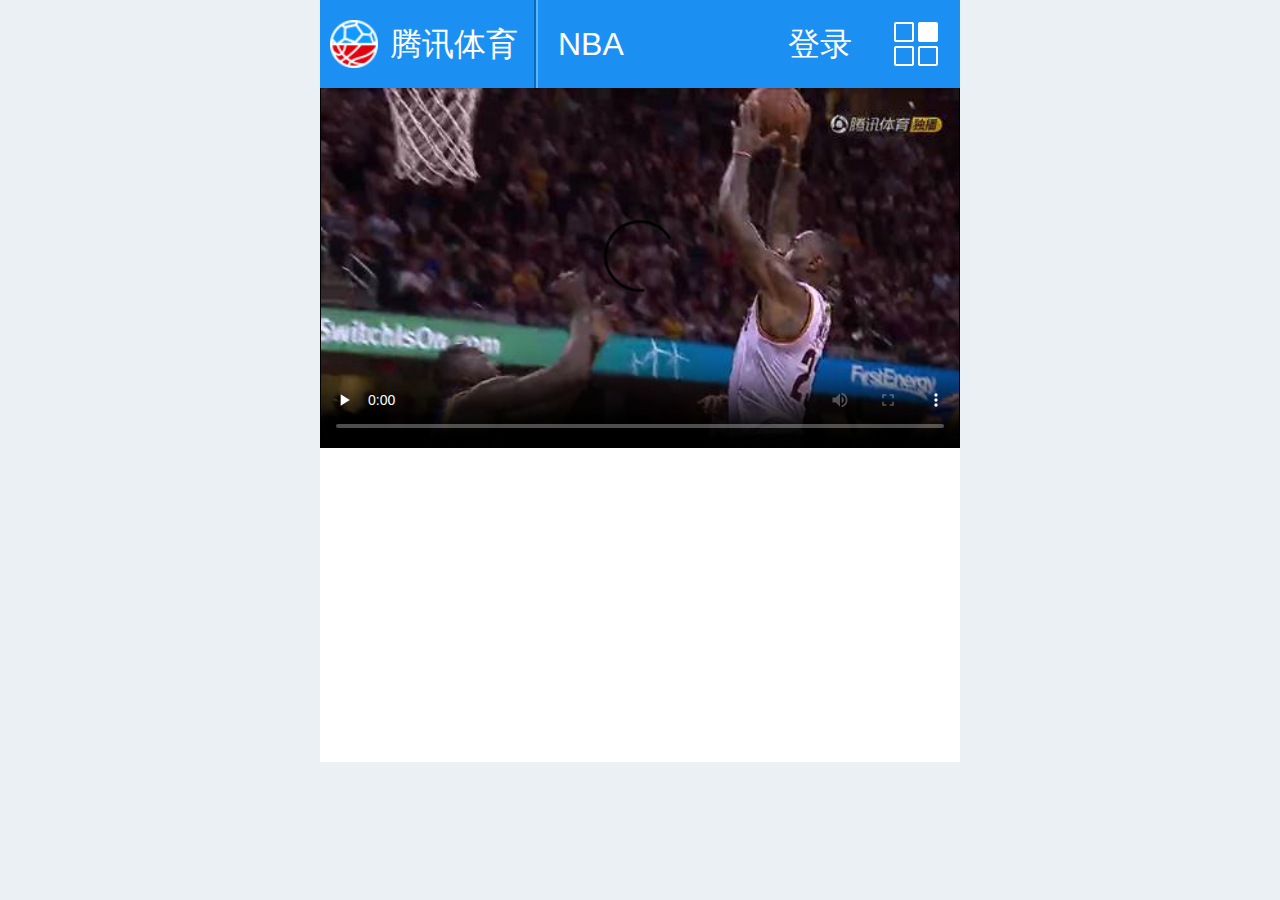
<file: webAppTX/index.html>
<!DOCTYPE html>
<html>
<head>
    <meta charset="UTF-8">
    <meta name="viewport"
          content="width=device-width, user-scalable=no, initial-scale=1.0, maximum-scale=1.0, minimum-scale=1.0"/>
    <title>珠峰培训</title>
    <!--import needed css-->
    <link rel="stylesheet" href="css/reset.min.css">
    <link rel="stylesheet/less" href="css/index.less">
    <script src="js/less-2.5.3.min.js"></script>

    <!--REM-->
    <script>
        ~function () {
            var desW = 640;
            var winW = document.documentElement.clientWidth;
            if (winW > 640) return;
            document.documentElement.style.fontSize = winW / desW * 100 + 'px';
        }();
    </script>
</head>
<body>
<main class="main">
    <!--HEADER-->
    <header class="header">
        <h1 class="logo">腾讯体育</h1>
        <a href="#">NBA</a>
        <a href="javascript:;" id="menu"></a>
        <a href="#">登录</a>
    </header>

    <!--NAV-->
    <nav class="nav" id="nav">
        <a href="#">NBA</a>
        <a href="#">CBA</a>
        <a href="#">英超</a>
        <a href="#">欧冠</a>
        <a href="#">亚冠</a>
        <a href="#">西甲</a>
        <a href="#">意甲</a>
        <a href="#">德甲</a>
        <a href="#">法甲</a>
        <a href="#">中超</a>
        <a href="#">NFL</a>
        <a href="#">综合</a>
        <a href="#">欧洲</a>
        <a href="#">社区</a>
        <a href="#">下载</a>
    </nav>

    <!--VIDEO-->
    <section class="video">
        <video preload="none" controls poster="img/poster.jpg"
               src="http://123.125.86.19/sports.tc.qq.com/g0022xibxfh.mp4?vkey=BEC5DDEB6ACADB2ACC758928E702BCD7FAC7A2C96B8A2C3DBE2F40F368CAB0D4921B9993B0D297CBF6C8C6E2F54D51988516AF5A350BBD51023028A966038337B6B1E88FC8E829FCEC161ABA858DE1B2403D3A25236E6703&br=60&platform=2&fmt=auto&level=0&sdtfrom=v5010&guid=3cbccfa3afbabc96423508e76e6dd1b5"></video>
    </section>

    <!--MATCH-->
    <section class="match" id="match">
        <script type="text/template" id="matchTemplate">
            <div class="top">
                <div class="left">
                    <img src="<%=matchInfo.leftBadge%>" alt=""/>
                    <span><%=matchInfo.leftGoal%></span>
                </div>
                <div class="center"><%=matchInfo.startTime.formatTime('{1}月{2}日 {3}:{4}')%></div>
                <div class="right">
                    <span><%=matchInfo.rightGoal%></span>
                    <img src="<%=matchInfo.rightBadge%>" alt=""/>
                </div>
            </div>
            <%var leftSupport=parseFloat(matchInfo.leftSupport);%>
            <%var rightSupport=parseFloat(matchInfo.rightSupport);%>
            <%var n=(leftSupport/(leftSupport+rightSupport))*100; n='width:'+n+'%';%>
            <div class="middle">
                <div class="progress" id="progress" style="<%=n%>"></div>
            </div>
            <div class="bottom">
                <div class="left support" id="supportLeft" type="1"><%=leftSupport%></div>
                <div class="center"><%=matchInfo.matchDesc%></div>
                <div class="right support" id="supportRight" type="2"><%=rightSupport%></div>
            </div>
        </script>
    </section>

    <!--PLAYER-->
    <section class="player" id="player">
        <ul class="wrapper">
            <script type="text/template" id="playerTemplate">
                <%$.each(playerList,function(index,item){%>
                <li><a href="#" class="<%=index==0?'bg':''%>">
                    <div>
                        <img src="<%=item.pic%>" alt=""/>
                        <span class="time"><%=item.duration.formatTime('{1}:{2}')%></span>
                    </div>
                    <p><%=item.title%></p>
                </a></li>
                <%});%>
            </script>
        </ul>
    </section>
</main>

<!--import needed javascript-->
<script src="js/zepto.min.js"></script>
<script src="js/iscroll-5.1.3.min.js"></script>
<script src="js/ejs.min.js"></script>
<script src="js/index.js"></script>
</body>
</html>
</file>
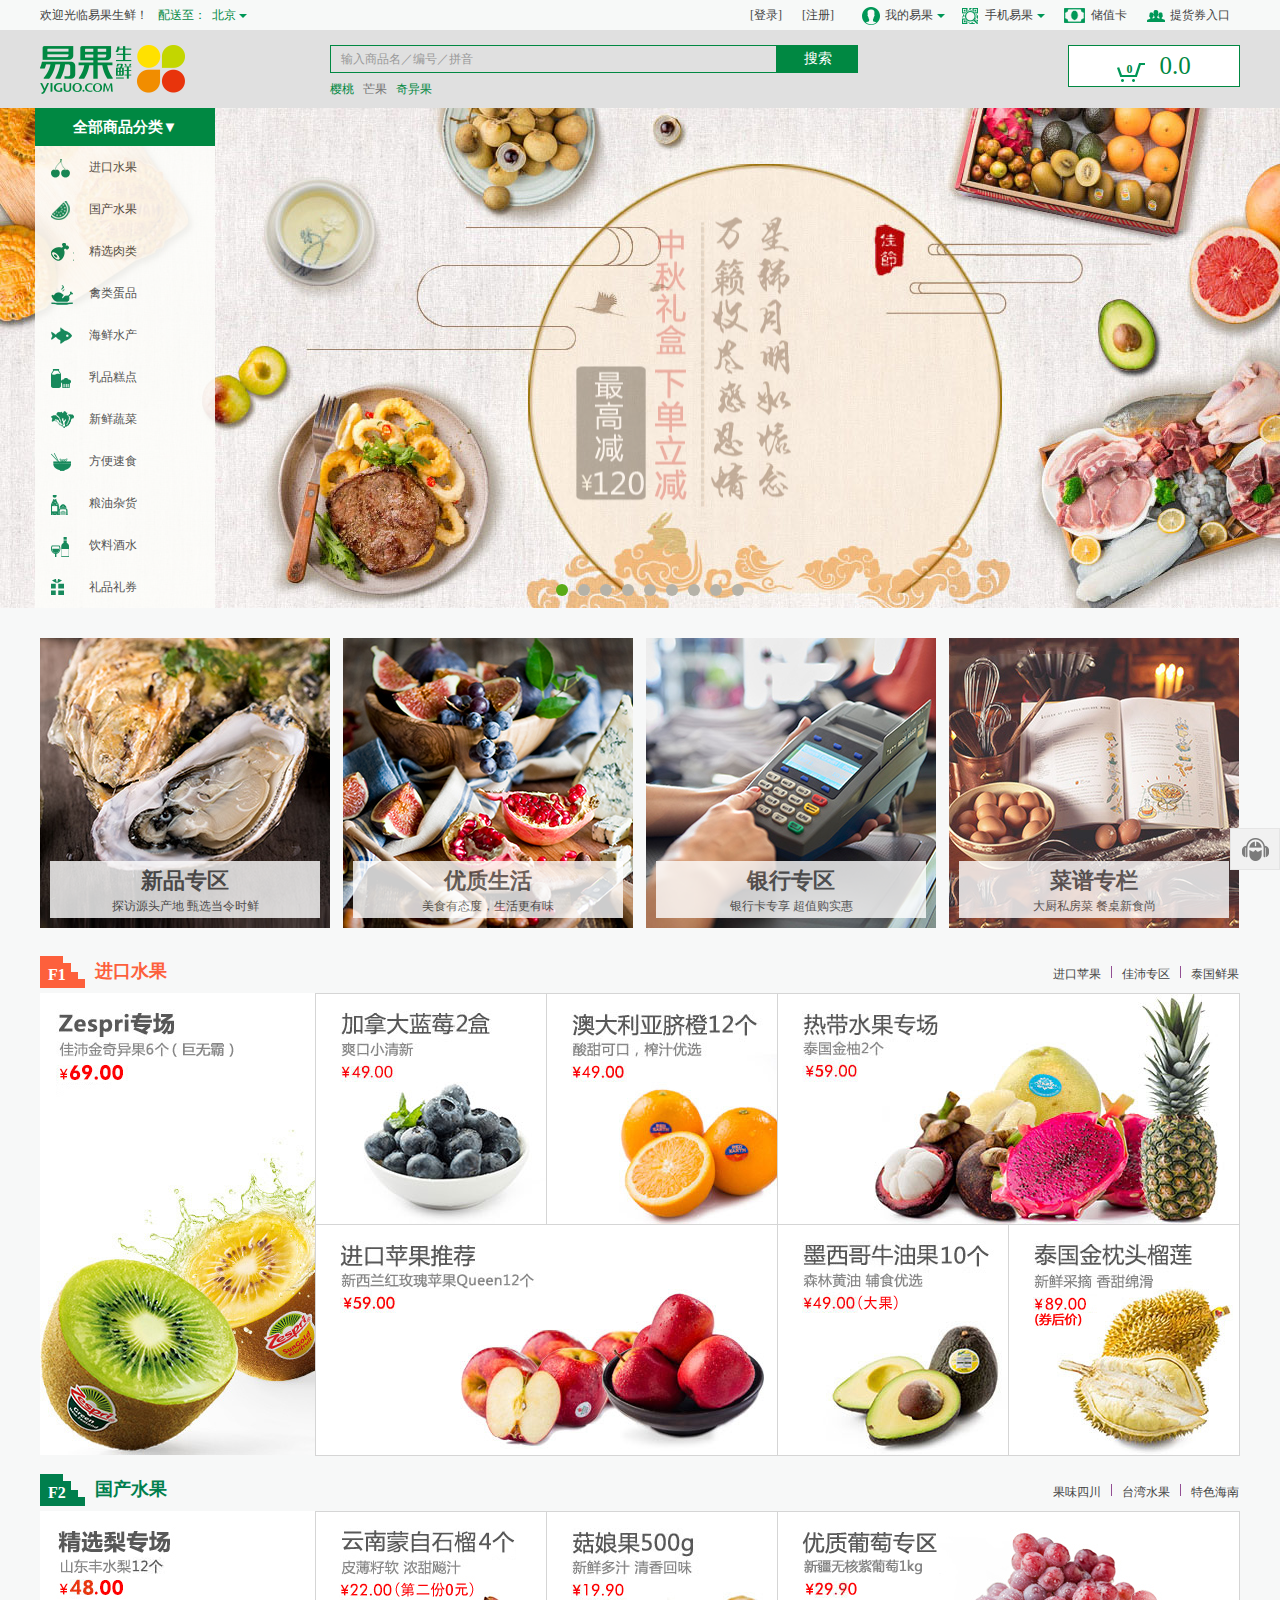
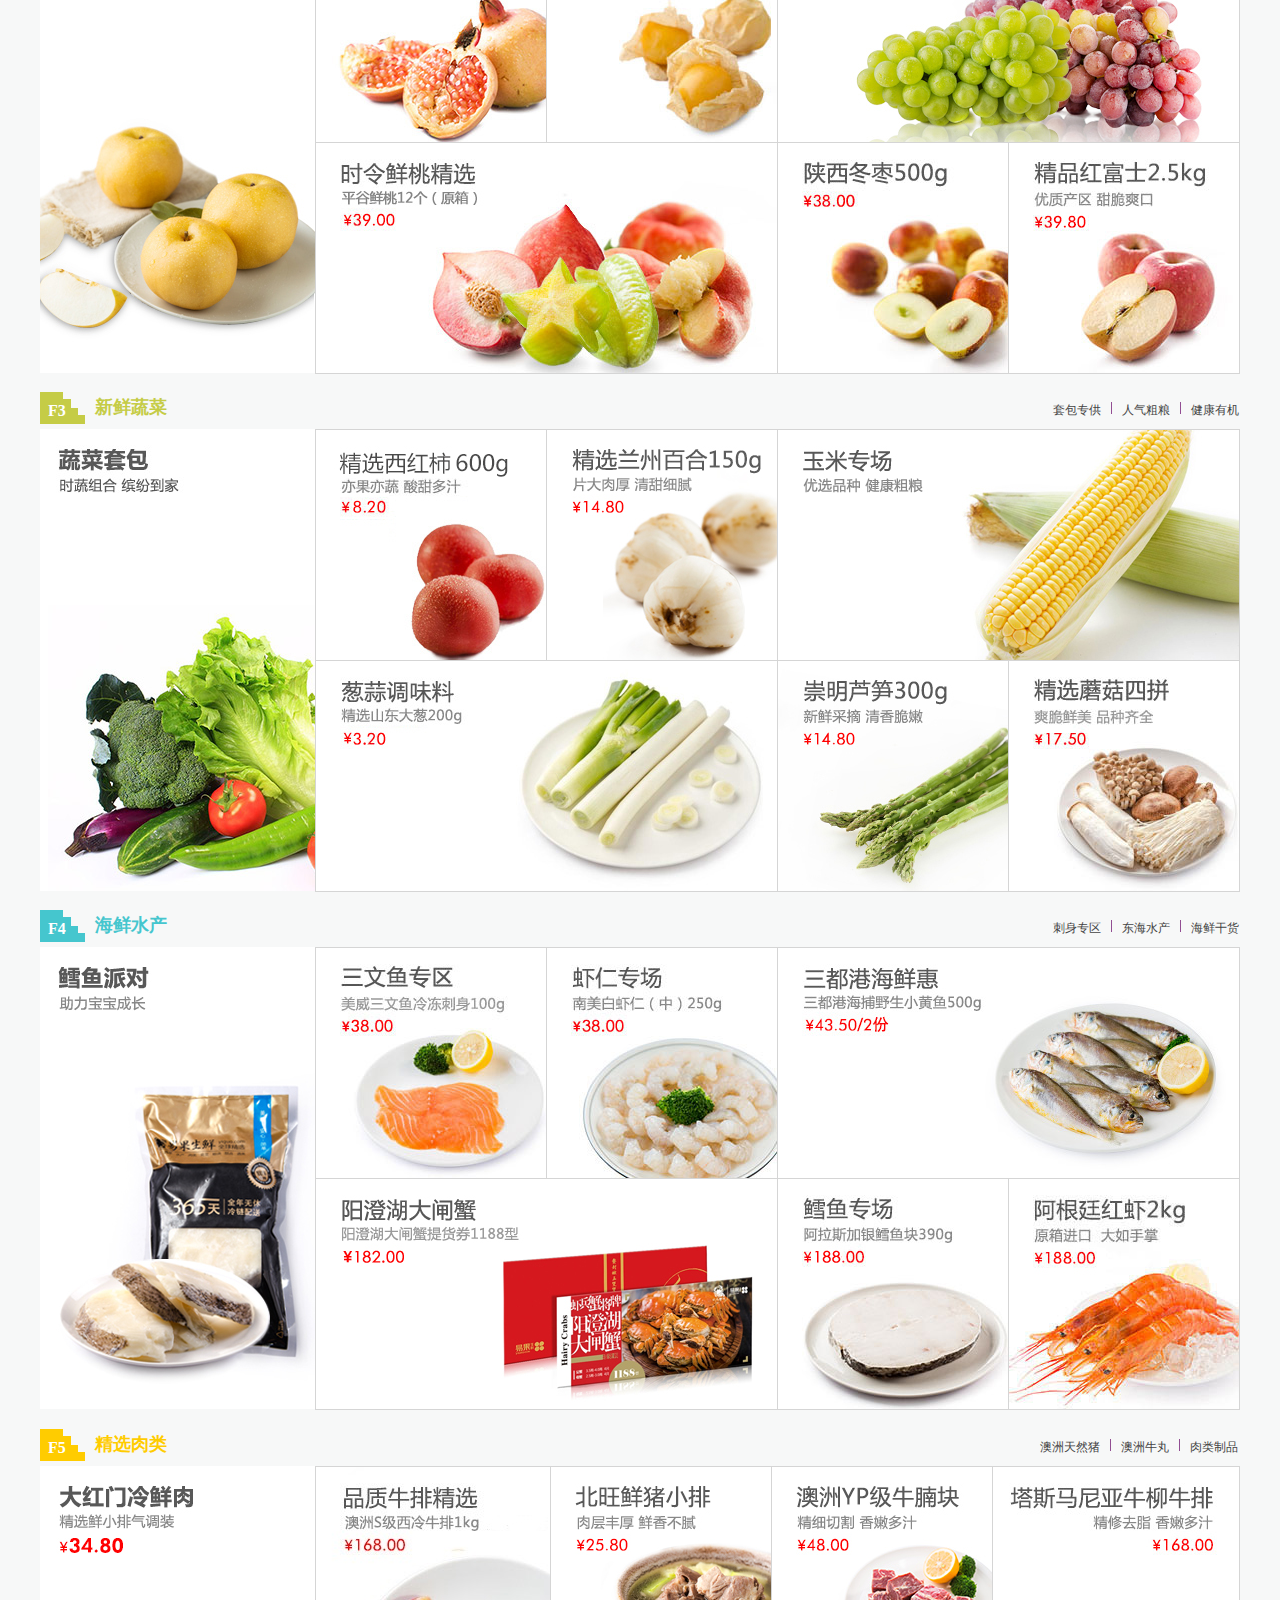
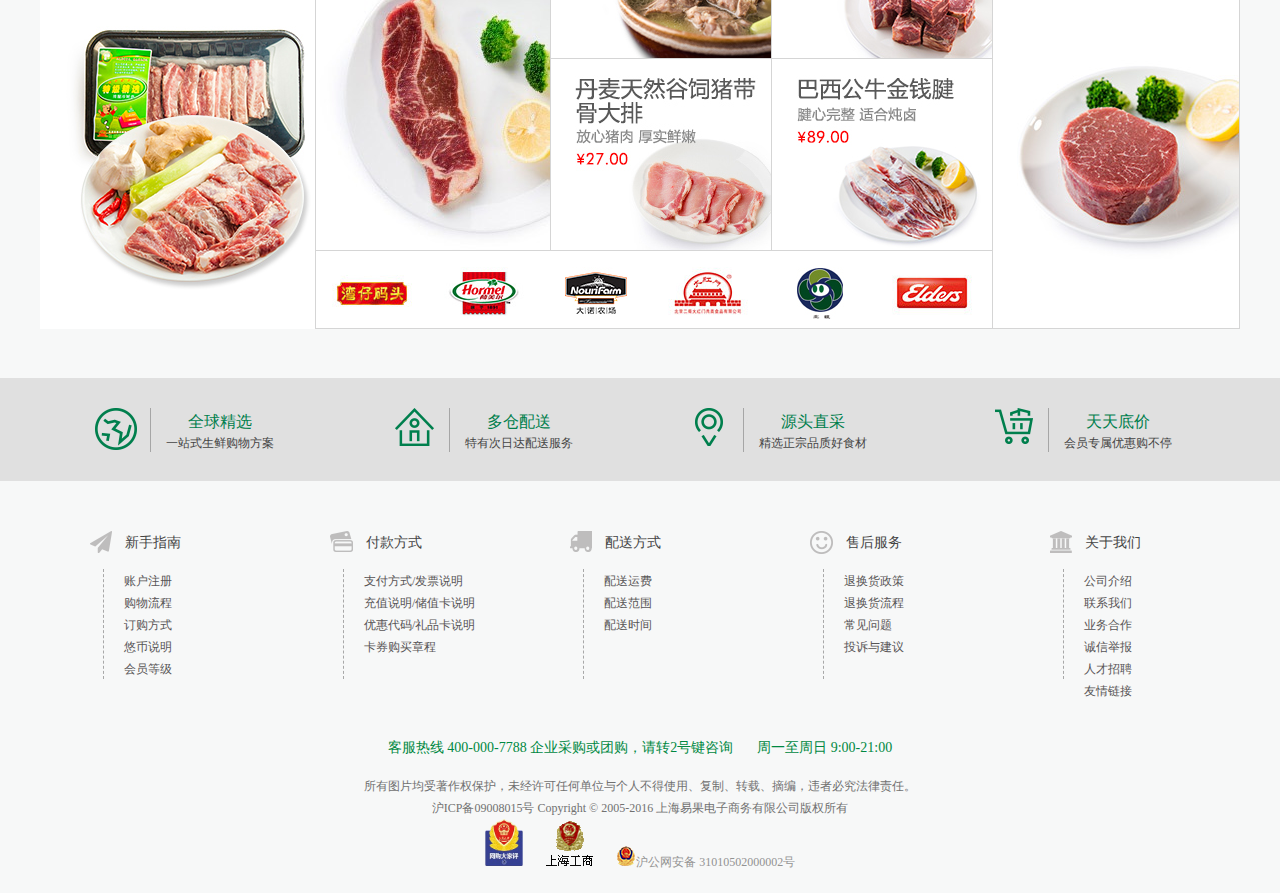
<file: yiguo/html/index.html>
<!DOCTYPE html>
<html>
<head>
	<meta charset="utf-8">
	<title>易果生鲜Yiguo网_全球精选_生鲜果蔬 品质食材_易果网yiguo.com</title>
	<link rel="stylesheet" type="text/css" href="../css/common.css" />
	<link rel="stylesheet" type="text/css" href="../css/index.css" />
	<script src="../js/jquery-1.12.4.js"></script>
	<script src="../js/jquery.cookie.js"></script>
	<script src="../js/head.js"></script>
	<script src="../js/shopcart.js"></script>
	<script src="../js/index.js"></script>
</head>
<body>
	<div id="Head">
		<script>
			$("#Head").load("common.html");
		</script>
	</div>
	<div id="banner">
		<a href="javascript:;" class="b_prev"></a>
		<a href="javascript:;" class="b_next"></a>
		<ul class="banner1">
			<li class="ban_1"><img src="../img/banner_1.jpg" /></li>
			<li class="ban_2"><img src="../img/banner_2.jpg" /></li>
			<li class="ban_3"><img src="../img/banner_3.jpg" /></li>
			<li class="ban_4"><img src="../img/banner_4.jpg" /></li>
			<li class="ban_5"><img src="../img/banner_5.jpg" /></li>
			<li class="ban_6"><img src="../img/banner_6.jpg" /></li>
			<li class="ban_7"><img src="../img/banner_7.jpg" /></li>
			<li class="ban_8"><img src="../img/banner_8.jpg" /></li>
			<li class="ban_9"><img src="../img/banner_9.jpg" /></li>
		</ul>
		<ul class="banner2">
			<li class="b_1"></li>
			<li class="b_2"></li>
			<li class="b_3"></li>
			<li class="b_4"></li>
			<li class="b_5"></li>
			<li class="b_6"></li>
			<li class="b_7"></li>
			<li class="b_8"></li>
			<li class="b_9"></li>
		</ul>
		<div class="dot">
			<span class="on"></span>
			<span></span>
			<span></span>
			<span></span>
			<span></span>
			<span></span>
			<span></span>
			<span></span>
			<span></span>
		</div>
	</div>
	<div id="main">
		<div>
			<div id="main_top">
				<ul>
					<li>
						<a href="#"><img src="../img/mtop1.jpg"></a>
						<div class="mt">
							<h3>新品专区</h3>
							<p>探访源头产地 甄选当令时鲜</p>
						</div>
					</li>
					<li>
						<a href="#"><img src="../img/mtop2.jpg"></a>
						<div class="mt">
							<h3>优质生活</h3>
							<p>美食有态度，生活更有味</p>
						</div>
					</li>
					<li>
						<a href="#"><img src="../img/mtop3.jpg"></a>
						<div class="mt">
							<h3>银行专区</h3>
							<p>银行卡专享 超值购实惠</p>
						</div>
					</li>
					<li class="last_li">
						<a href="#"><img src="../img/mtop4.jpg"></a>
						<div class="mt">
							<h3>菜谱专栏</h3>
							<p>大厨私房菜 餐桌新食尚</p>
						</div>
					</li>
				</ul>					
			</div>
			<div id="floor1">
				<div class="f_title">
					<h2><a href="products.html"><span>F1</span>进口水果</a></h2>
					<ul>
						<li><a href="#">进口苹果</a></li>
						<li><a href="#">佳沛专区</a></li>
						<li class="last"><a href="#">泰国鲜果</a></li>
					</ul>
				</div>
				<div class="f1_Div f_Div"></div>
			</div>
			<div id="floor2">
				<div class="f_title">
					<h2><a href="#"><span>F2</span>国产水果</a></h2>
					<ul>
						<li><a href="#">果味四川</a></li>
						<li><a href="#">台湾水果</a></li>
						<li class="last"><a href="#">特色海南</a></li>
					</ul>
				</div>
				<div class="f2_Div f_Div"></div>
			</div>
			<div id="floor3">
				<div class="f_title">
					<h2><a href="#"><span>F3</span>新鲜蔬菜</a></h2>
					<ul>
						<li><a href="#">套包专供</a></li>
						<li><a href="#">人气粗粮</a></li>
						<li class="last"><a href="#">健康有机</a></li>
					</ul>
				</div>
				<div class="f3_Div f_Div"></div>
			</div>
			<div id="floor4">
				<div class="f_title">
					<h2><a href="#"><span>F4</span>海鲜水产</a></h2>
					<ul>
						<li><a href="#">刺身专区</a></li>
						<li><a href="#">东海水产</a></li>
						<li class="last"><a href="#">海鲜干货</a></li>
					</ul>
				</div>
				<div class="f4_Div f_Div"></div>
			</div>
			<div id="floor5">
				<div class="f_title">
					<h2><a href="#"><span>F5</span>精选肉类</a></h2>
					<ul>
						<li><a href="#">澳洲天然猪</a></li>
						<li><a href="#">澳洲牛丸</a></li>
						<li class="last"><a href="#">肉类制品</a></li>
					</ul>
				</div>
				<div class="f5_Div f_Div">
					<div class='f_left'><a href='#'><img src='../img/1005_1.jpg'></a></div>
					<ul class='f_center'>
						<li class='f2_li2'><a href='#'><img src='../img/1005_2.jpg'></a></li>
						<li class='f2_li3'><a href='#'><img src='../img/1005_3.jpg'></a></li>
						<li class='f2_li4'><a href='#'><img src='../img/1005_4.jpg'></a></li>
						<li class='f2_li6'><a href='#'><img src='../img/1005_6.jpg'></a></li>
						<li class='f2_li7'><a href='#'><img src='../img/1005_7.jpg'></a></li>
						<li class='f2_li8'>
							<a href='#'><img src='../img/1005_8.jpg'></a>
							<a href='#'><img src='../img/1005_9.jpg'></a>
							<a href='#'><img src='../img/1005_10.jpg'></a>
							<a href='#'><img src='../img/1005_11.jpg'></a>
							<a href='#'><img src='../img/1005_12.jpg'></a>
							<a href='#'><img src='../img/1005_13.jpg'></a>
						</li>
					</ul>
					<div class='f2_li5'><a href='#'><img src='../img/1005_5.jpg'></a></div>
				</div>
			</div>
		</div>
	</div>
	<div id="sidenav">
		<div class="f1"></div>
		<div class="f2"></div>
		<div class="f3"></div>
		<div class="f4"></div>
		<div class="f5"></div>
	</div>
	<div id="Foot">
		<script>
			$("#Foot").load("common2.html");
		</script>
	</div>
	<div id="sidebar">
		<div id="service"></div>
		<div id="toTop"></div>
	</div>
	<div id="menu">
		<div>
			<a href="#"><img src="../img/logo.png" class="logo" /></a>
			<div class="search_bar">
				<input type="text" value="&nbsp;&nbsp;&nbsp;输入商品名／编号／拼音" class="keyword" />
				<input type="submit" value="搜索" class="search_btn" />
				<div class="search_keywords"><a href="#">樱桃</a><span><a href="#">芒果</a></span><a href="#">奇异果</a></div>
			</div>
			<div class="shopcart">
				<span class="totalNum"><b>0</b></span>
				<b class="totalPrice">0.0</b>
			</div>
		</div>
	</div>
</body>
</html>
</file>
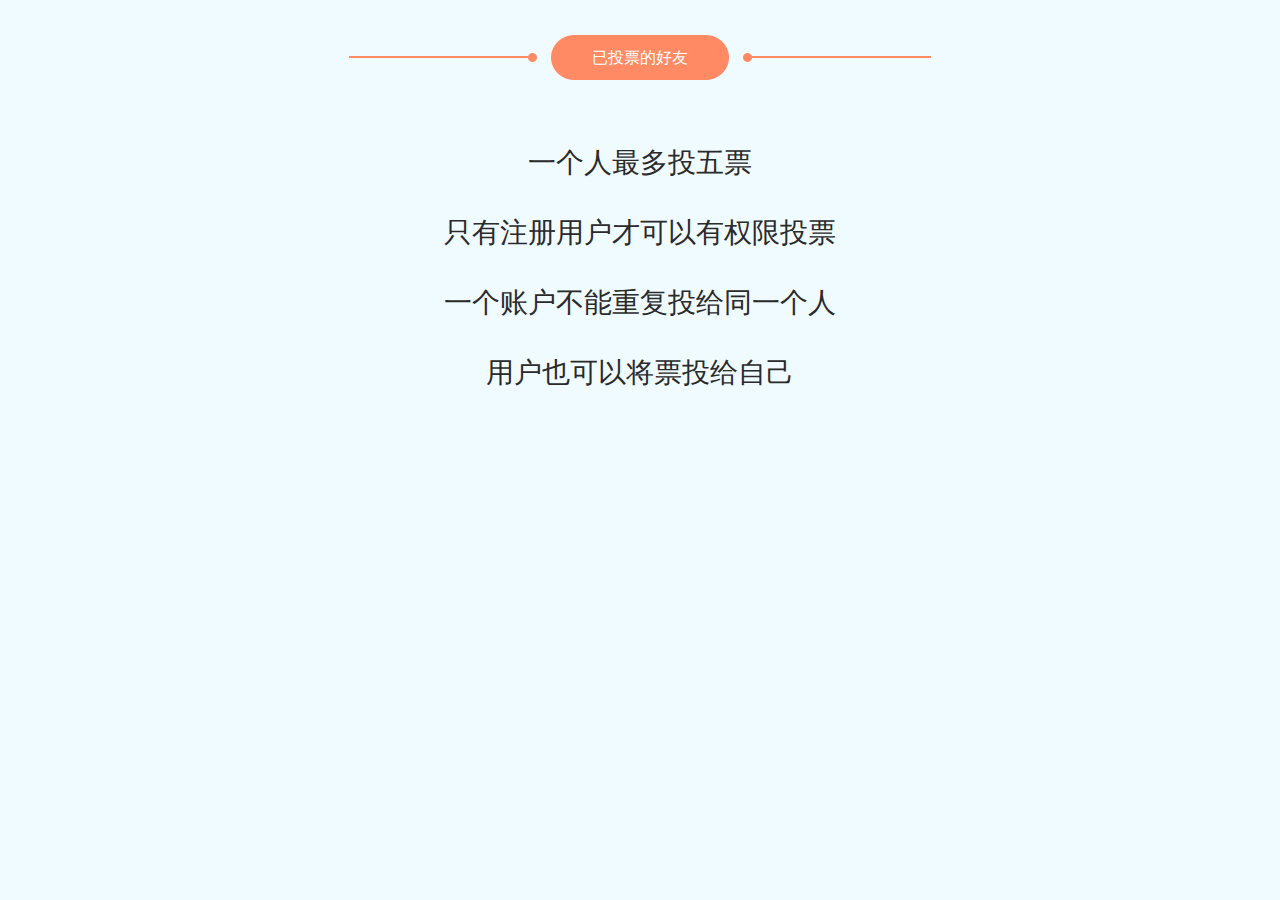
<file: template/activity.html>
<!DOCTYPE html>
<html lang="en">
<head>
    <meta http-equiv="X-UA-Compatible" content="IE=edge" />
    <meta charset="UTF-8">
    <meta http-equiv="Content-Type" content="text/html; charset=utf-8" />
    <meta http-equiv="X-UA-Compatible" content="IE=edge,chrome=1">
    <meta name="renderer" content="webkit">
    <meta content="yes" name="apple-mobile-web-app-capable">
    <meta name="viewport" content="width=device-width, initial-scale=1.0, user-scalable=0, minimum-scale=1.0, maximum-scale=1.0">
    <meta name="description" content=" ">
    <meta name="keywords" content="">
    <meta name="format-detection" content="telephone=no">
    <meta http-equiv="Cache-Control" content="no-cache, no-store, must-revalidate">
    <meta http-equiv="Pragma" content="no-cache">
    <meta http-equiv="Expires" content="0">
    <title>首页</title>
    <link rel="stylesheet" href="css/activity.css">
</head>
<body>
    <div class="wrap">
        <section>
            <div class="title">
                已投票的好友
            </div>
            <div class="content">
                <p>一个人最多投五票</p>
                <p>只有注册用户才可以有权限投票</p>
                <p>一个账户不能重复投给同一个人</p>
                <p>用户也可以将票投给自己</p>
            </div>
        </section>
    </div>
</body>
<script src="js/base.js"></script>
<script src="js/zepto.js"></script>
<script>
    $(function()
    {
        
        
    })
</script>


</html>
</file>
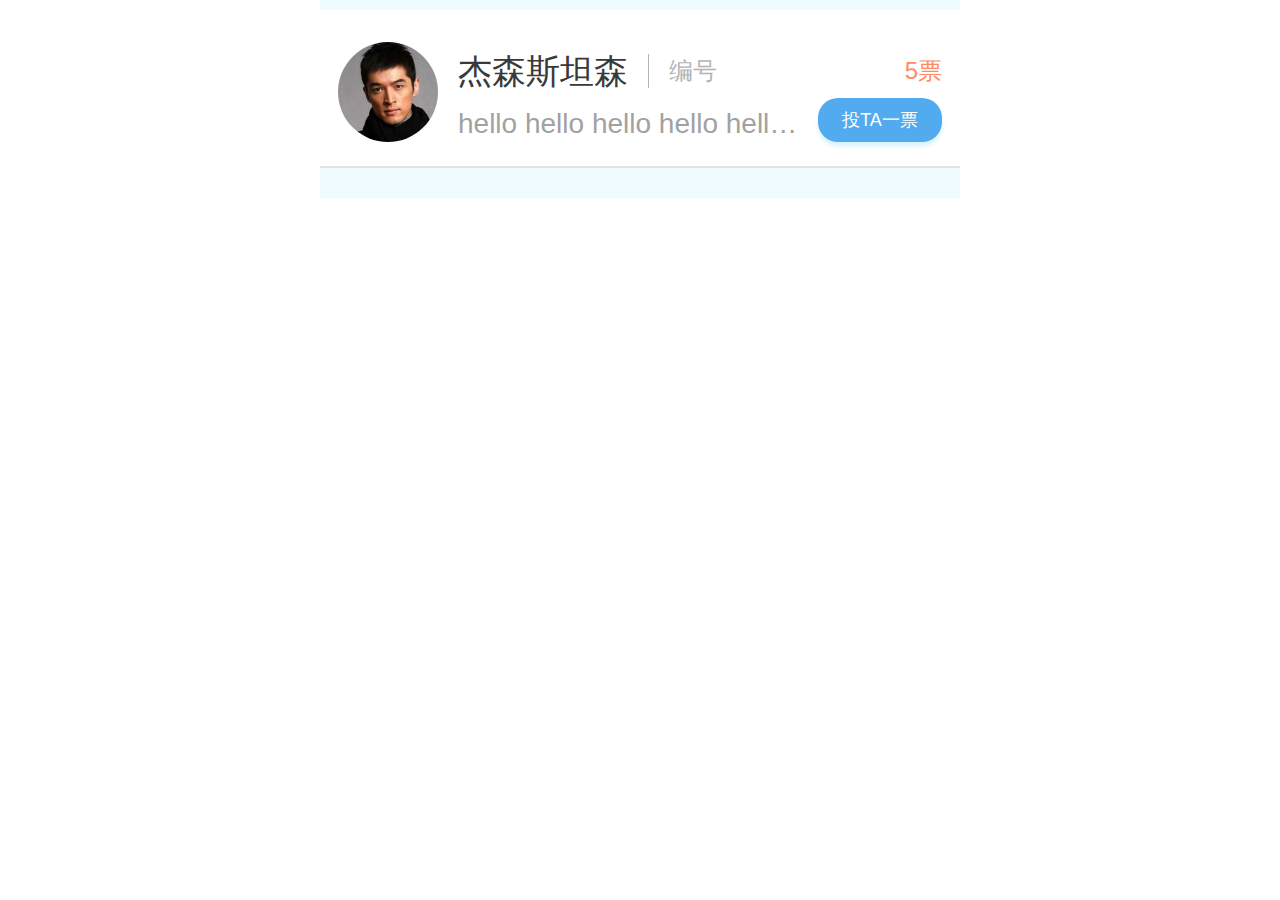
<file: template/search.html>
<!DOCTYPE html>
<html lang="en">

<head>
    <meta http-equiv="X-UA-Compatible" content="IE=edge" />
    <meta charset="UTF-8">
    <meta http-equiv="Content-Type" content="text/html; charset=utf-8" />
    <meta http-equiv="X-UA-Compatible" content="IE=edge,chrome=1">
    <meta name="renderer" content="webkit">
    <meta content="yes" name="apple-mobile-web-app-capable">
    <meta name="viewport" content="width=device-width, initial-scale=1.0, user-scalable=0, minimum-scale=1.0, maximum-scale=1.0">
    <meta name="description" content=" ">
    <meta name="keywords" content="">
    <meta name="format-detection" content="telephone=no">
    <meta http-equiv="Cache-Control" content="no-cache, no-store, must-revalidate">
    <meta http-equiv="Pragma" content="no-cache">
    <meta http-equiv="Expires" content="0">
    <title>首页</title>
    <link rel="stylesheet" href="css/index.css">
    <script src="js/base.js"></script>
</head>

<body>
    <div class="wrap">
        <!-- 头部开始 -->
        
        <!-- 头部结束 -->
        
        <!-- list开始 -->
        <section>
            <ul id="lists">
                <li>
                    <a href="#" class="header">
                        <img src="imgs/boy.png" alt="">
                    </a>
                    <div class="user_list">
                        <p class="user_msg"><span>杰森斯坦森</span><em>编号</em><i>5票</i></p>
                        <div>
                            <p>hello hello hello hello hello hello</p>
                            <button>投TA一票</button>
                        </div>
                    </div>
                </li>
            </ul>
        </section>
        <!-- list结束 -->
        
        
    </div>
</body>
<script src="js/zepto.js"></script>
<script>
   
</script>

</html>
</file>
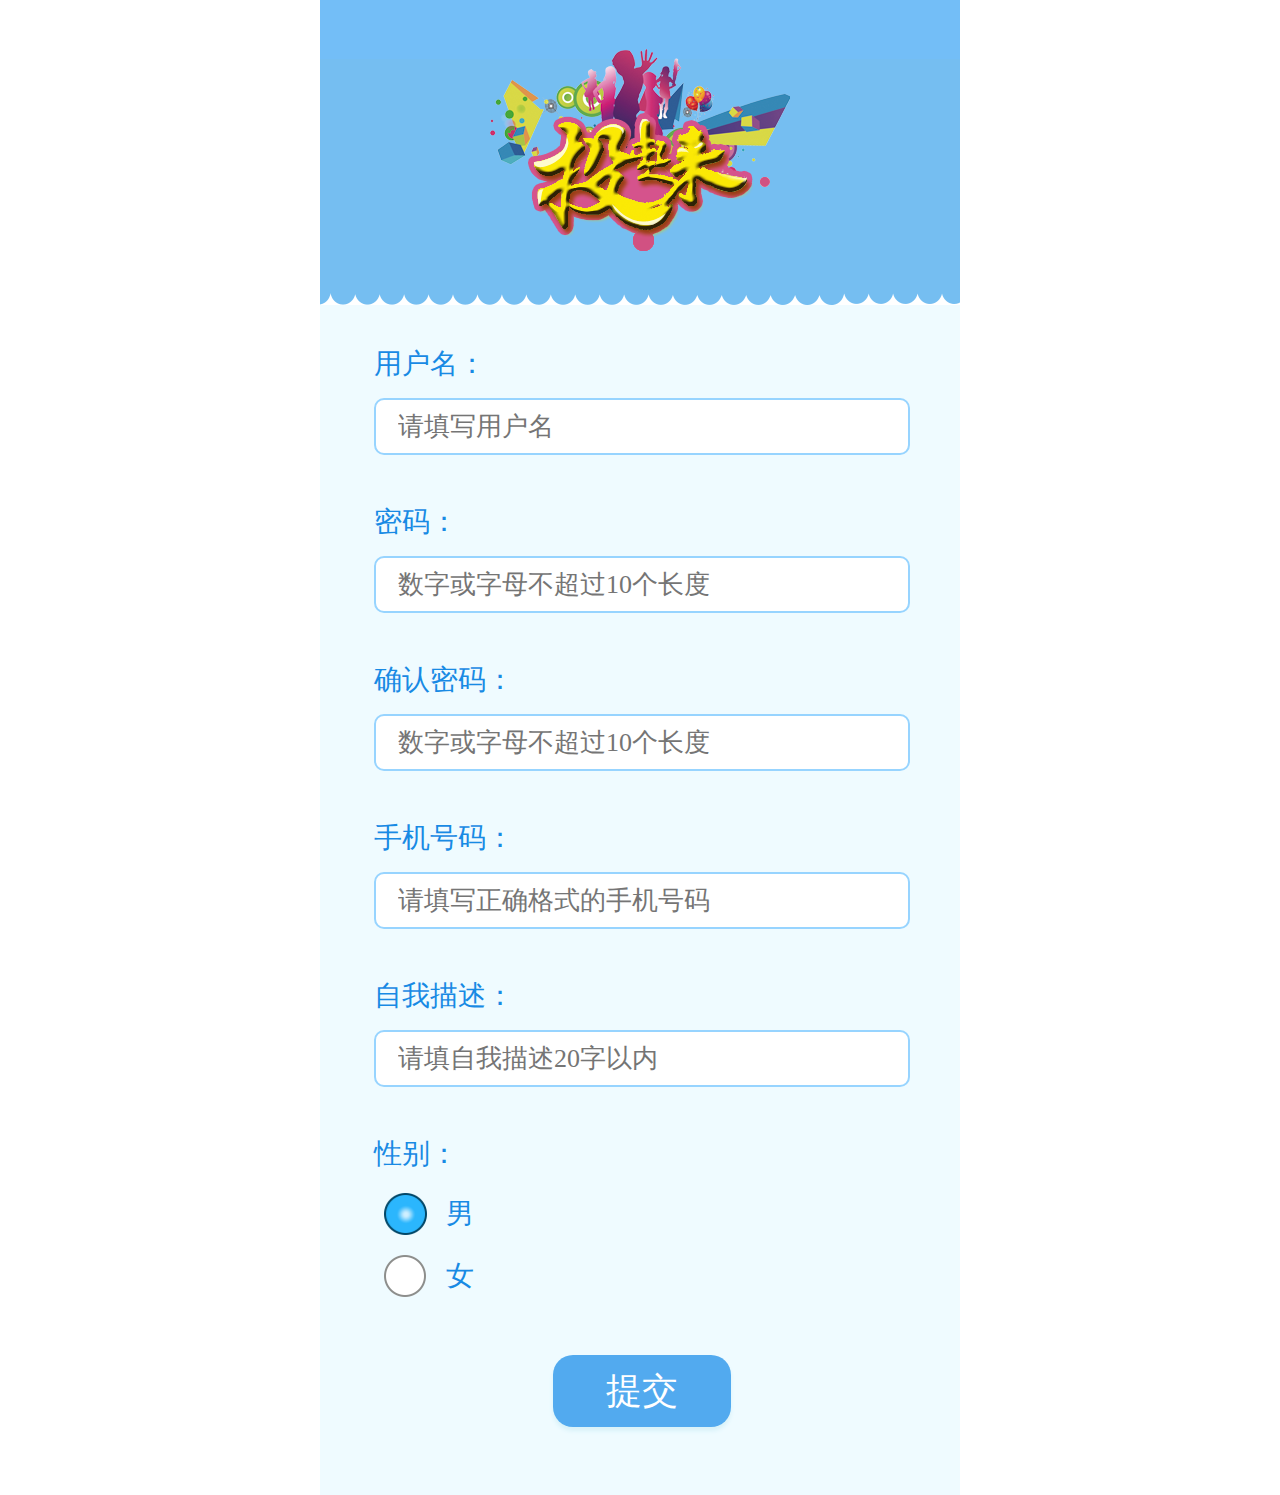
<file: template/signup.html>
<!DOCTYPE html>
<html lang="en">
<head>
    <meta http-equiv="X-UA-Compatible" content="IE=edge" />
    <meta charset="UTF-8">
    <meta http-equiv="Content-Type" content="text/html; charset=utf-8" />
    <meta http-equiv="X-UA-Compatible" content="IE=edge,chrome=1">
    <meta name="renderer" content="webkit">
    <meta content="yes" name="apple-mobile-web-app-capable">
    <meta name="viewport" content="width=device-width, initial-scale=1.0, user-scalable=0, minimum-scale=1.0, maximum-scale=1.0">
    <meta name="description" content=" ">
    <meta name="keywords" content="">
    <meta name="format-detection" content="telephone=no">
    <meta http-equiv="Cache-Control" content="no-cache, no-store, must-revalidate">
    <meta http-equiv="Pragma" content="no-cache">
    <meta http-equiv="Expires" content="0">
    <title>首页</title>
    <link rel="stylesheet" href="css/signup.css">
</head>
<body>
    <div class="wrap">
        <header>
            <div>
                
            </div>
        </header>
        
        <section>
            <ul>
                <li>
                    <p>用户名：</p>
                    <input x-format="username" name="username" type="text" placeholder="请填写用户名">
                </li>
                <li>
                    <p>密码：</p>
                    <input x-format="password" name="password" type="password" placeholder="数字或字母不超过10个长度">
                </li>
                <li>
                    <p>确认密码：</p>
                    <input x-format="password" name="rpassword" type="password" placeholder="数字或字母不超过10个长度">
                </li>
                <li>
                    <p>手机号码：</p>
                    <input x-format="phone" name="tel" type="number" placeholder="请填写正确格式的手机号码">
                </li>
                <li>
                    <p>自我描述：</p>
                    <input x-format="describe" name="describe" type="text" placeholder="请填自我描述20字以内">
                </li>
                <li>
                    <p>性别：</p>
                    <div id="sex" data-sex="男">
                        <a class="radio on" href="javascript:;">男</a>
                        <a class="radio" href="javascript:;">女</a>
                    </div>
                </li>
                <li>
                    <div class="btn_box">
                        <button id="submit">提交</button>
                    </div>
                </li>
            </ul>
        </section>
    </div>
</body>
<script src="js/base.js"></script>
<script src="js/zepto.js"></script>
<script>
    $(function()
    {
        $('#submit').click(function()
        {
            let username = $('[name=username]').val();
            let password = $('[name=password]').val();
            let rpassword = $('[name=rpassword]').val();
            let tel = $('[name=tel]').val();
            let describe = $('[name=describe]').val();
            let sex = $('#sex').attr('data-sex');
            var user = [
                username,
                password,
                rpassword,
                tel,
                describe,
                sex
            ];
            console.log(user);
            user.forEach(function(item)
            {
                if(item == '') return alert(item + '不能为空');
                console.log(item)
            })
        });
        
        $('#sex a').click(function()
        {
            if($(this).hasClass == 'on')
            {
                $(this).removeClass('on')
            }
            else
            {
                $(this).addClass('on')
            }
            $(this).siblings().removeClass('on');
            $('#sex').attr({'data-sex': $(this).html()})
        });
        
        
        
        //正则验证？？
        var types = {
            'phone' : /^1\d{8}/,//电话
            'password' : /^[a-zA-Z]\w{5,10}$/g,    //密码：数字|字母 不超过10
            'username' : /\S/,  //用户名
            'describe': /\S/
        }
        var a_input = $('input');
        a_input.each(function()
        {
            //var placehd = $(this).attr('placeholder');
            a_input.keydown(function()
            {
                $(this).css({ 'border-color' : '' });
                //$(this).attr('placeholder', placehd);
            });

            a_input.change(function()
            {
                var oFormat = $(this).attr('x-format');
                if(oFormat in types)
                {
                    oFormat = types[oFormat];
                }
                else
                {
                    oFormat = new RegExp(oFormat, 'gi');
                }

                if($(this).val().match(oFormat) == null )
                {
                    $(this).val('');
                    $(this).css({ 'border-color' : '#f40', 'outline' : 'none'});
                    //$(this).attr('placeholder','输入错误，请重新输入');
                    //alert('输入错误，请重新输入')
                }
            });
        });
        
        voteFn.request({
            url:'/vote/regisster/data',
            type:"post",
            data:user,

        
    })
</script>


</html>
</file>
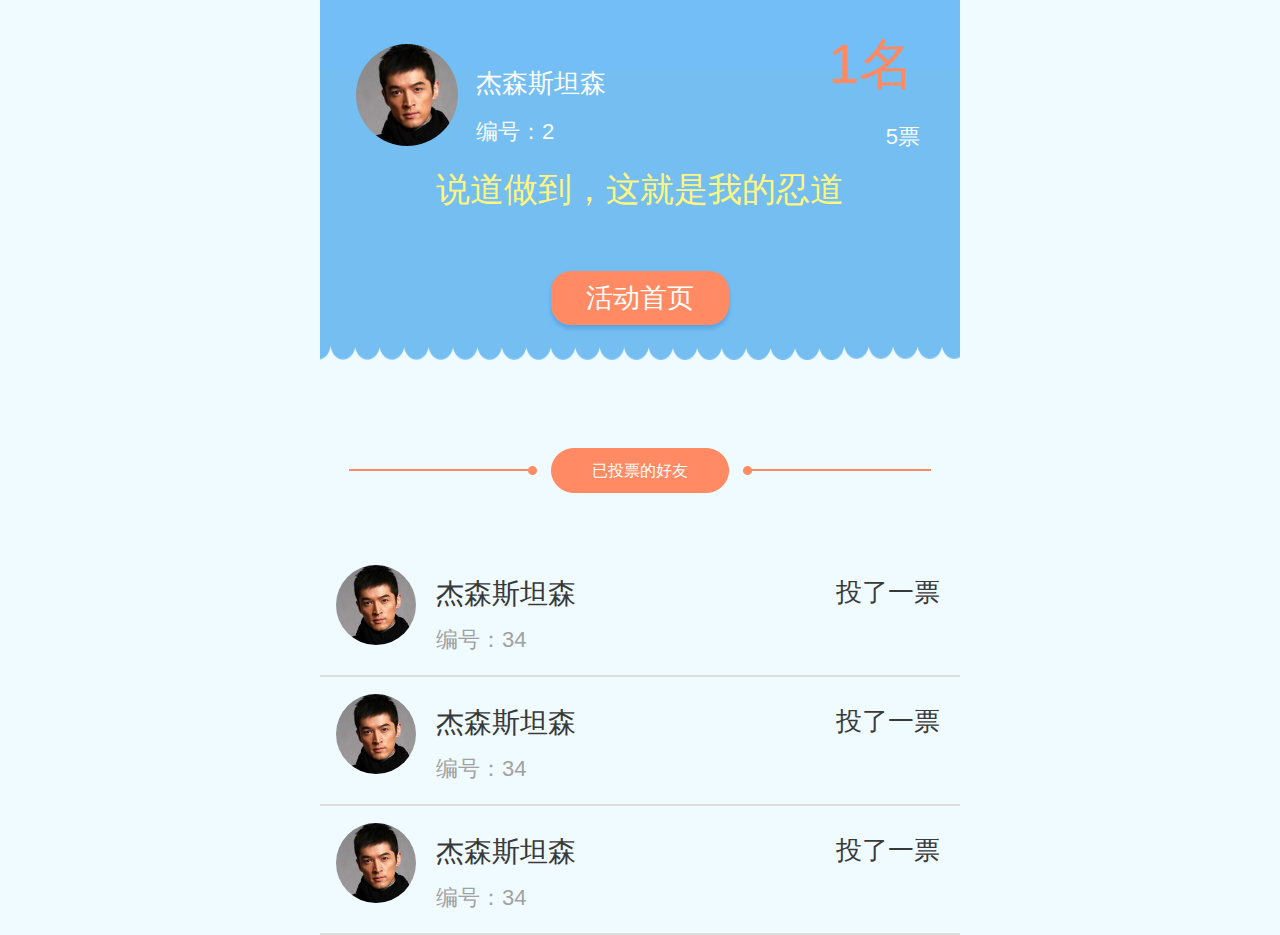
<file: template/user.html>
<!DOCTYPE html>
<html lang="en">
<head>
    <meta http-equiv="X-UA-Compatible" content="IE=edge" />
    <meta charset="UTF-8">
    <meta http-equiv="Content-Type" content="text/html; charset=utf-8" />
    <meta http-equiv="X-UA-Compatible" content="IE=edge,chrome=1">
    <meta name="renderer" content="webkit">
    <meta content="yes" name="apple-mobile-web-app-capable">
    <meta name="viewport" content="width=device-width, initial-scale=1.0, user-scalable=0, minimum-scale=1.0, maximum-scale=1.0">
    <meta name="description" content=" ">
    <meta name="keywords" content="">
    <meta name="format-detection" content="telephone=no">
    <meta http-equiv="Cache-Control" content="no-cache, no-store, must-revalidate">
    <meta http-equiv="Pragma" content="no-cache">
    <meta http-equiv="Expires" content="0">
    <title>首页</title>
    <link rel="stylesheet" href="css/user.css">
</head>
<body>
    <div class="wrap">
        <header>
            <div class="user_info">
                <a href="javascript:;"><img src="./imgs/boy.png" alt=""></a>
                <div>
                    <h3>杰森斯坦森</h3>
                    <p>编号：2</p>
                </div>
            </div>
            <h5>说道做到，这就是我的忍道 </h5>
            <div class="btn_box">
                <a class="btn" href="../template/index.html">活动首页</a>
            </div>
            <div class="pos">
                <h3>1名</h3>
                <p>5票</p>
            </div>
        </header>
        
        <section>
            <div class="title">
                已投票的好友
            </div>
            <ul>
                <li>
                    <a href="#"><img src="imgs/boy.png" alt=""></a>
                    <div>
                        <h2>杰森斯坦森<span>投了一票</span></h2>
                        <p>编号：34</p>
                    </div>
                </li>
                <li>
                    <a href="#"><img src="imgs/boy.png" alt=""></a>
                    <div>
                        <h2>杰森斯坦森<span>投了一票</span></h2>
                        <p>编号：34</p>
                    </div>
                </li>
                <li>
                    <a href="#"><img src="imgs/boy.png" alt=""></a>
                    <div>
                        <h2>杰森斯坦森<span>投了一票</span></h2>
                        <p>编号：34</p>
                    </div>
                </li>
            </ul>
        </section>
    </div>
</body>
<script src="js/base.js"></script>
<script src="js/zepto.js"></script>
<script>
    $(function()
    {
        
        
    })
</script>


</html>
</file>
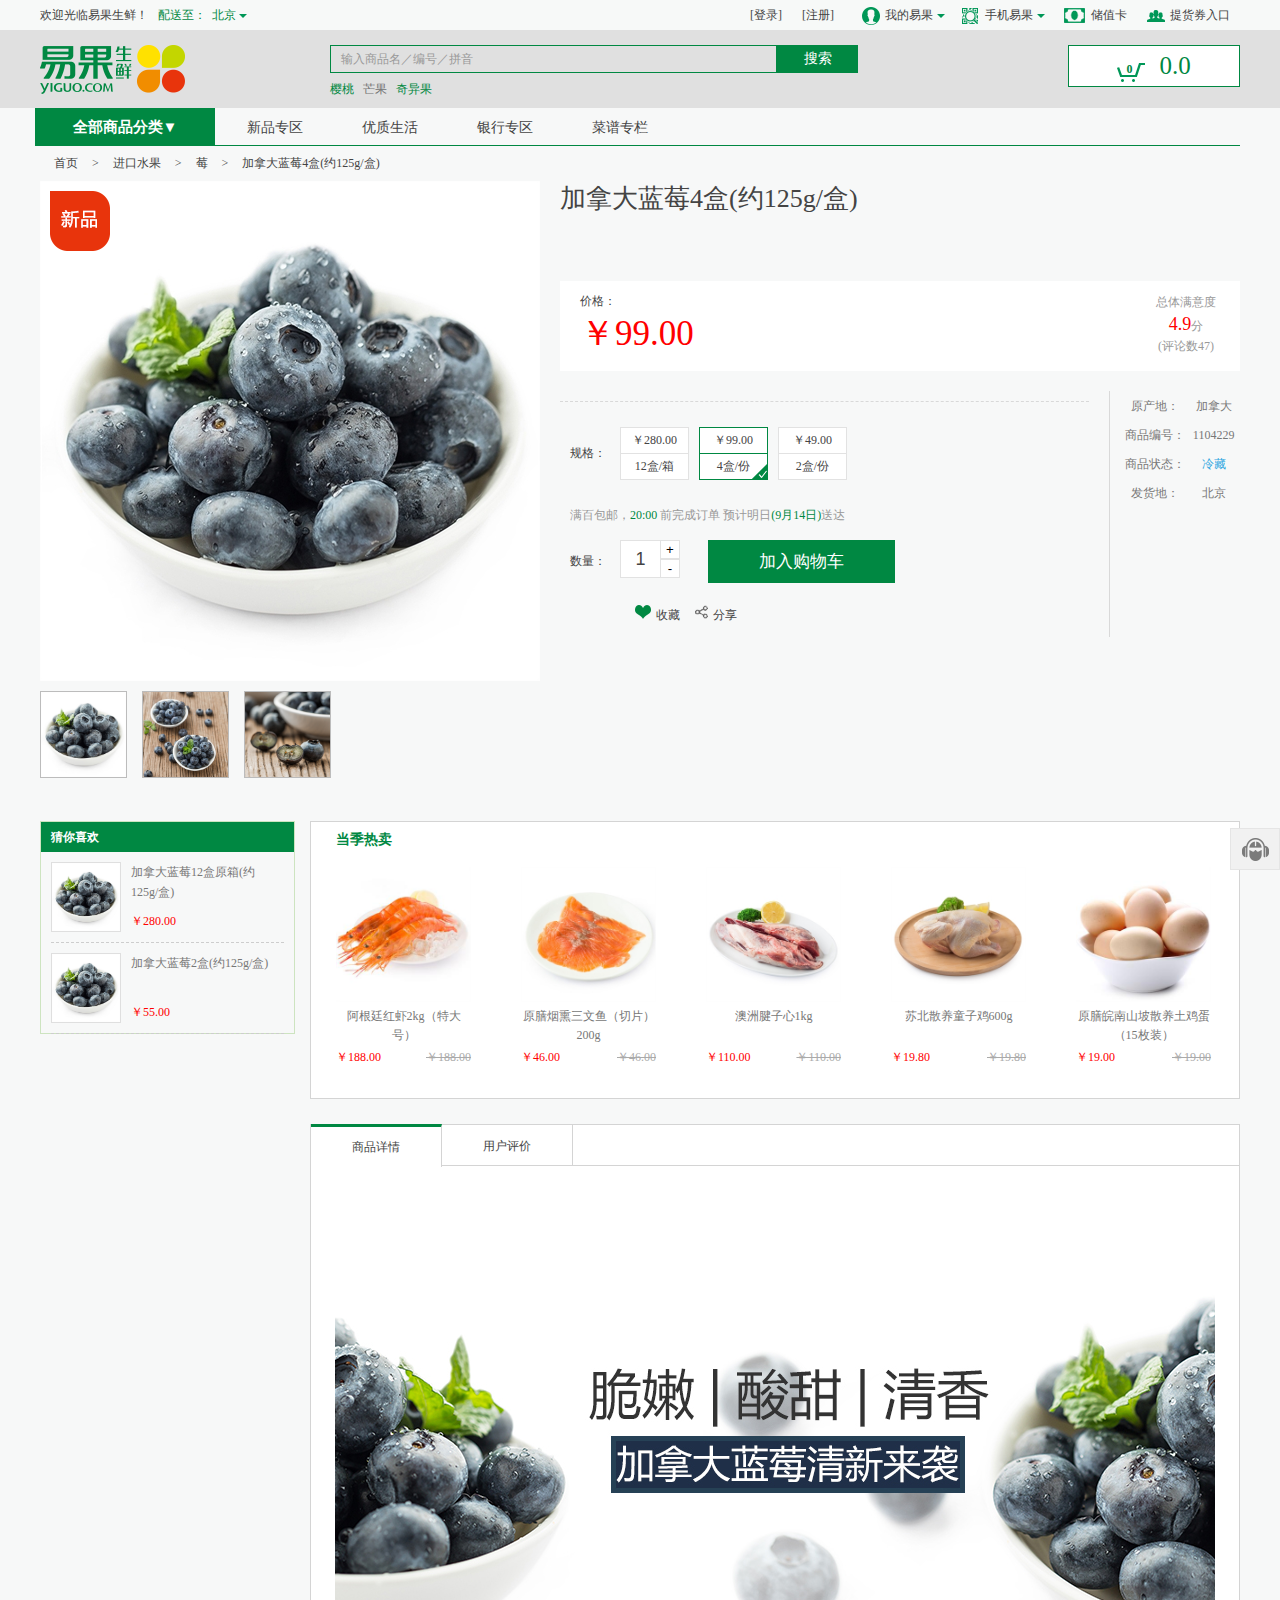
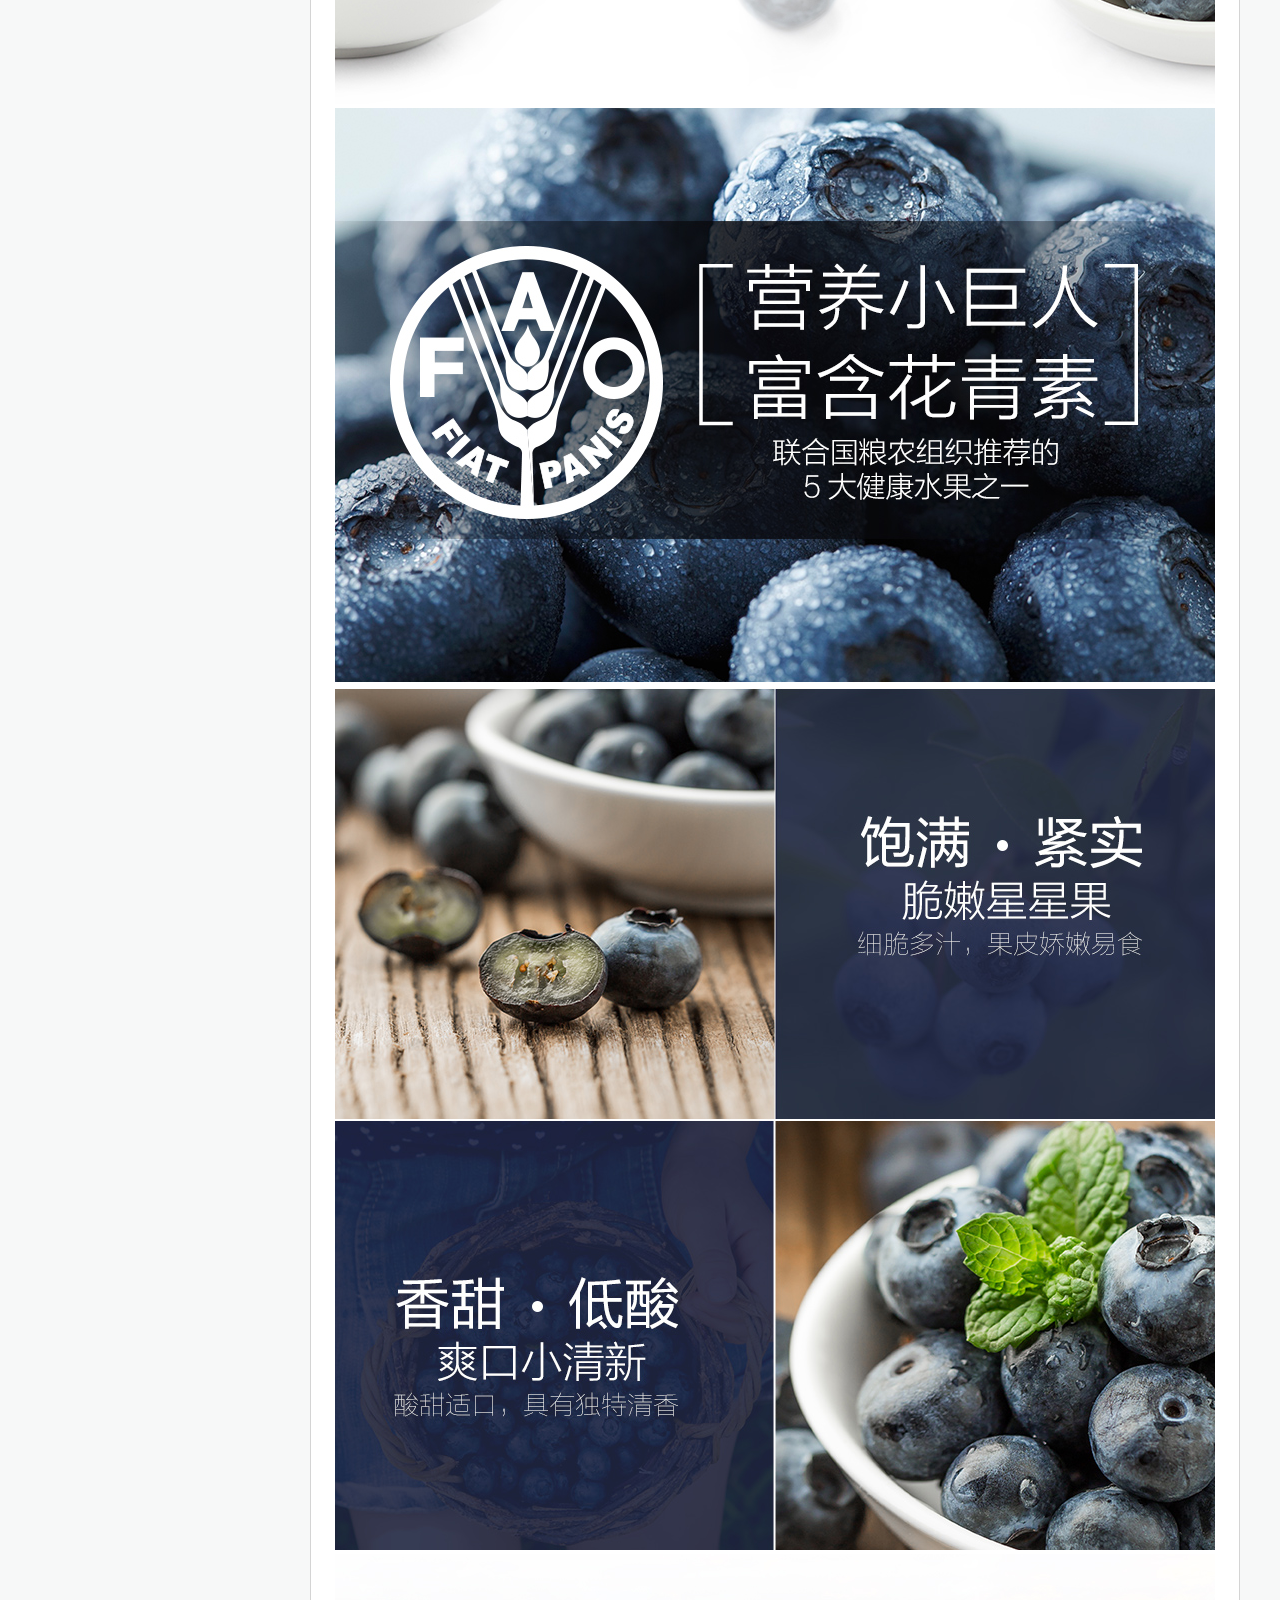
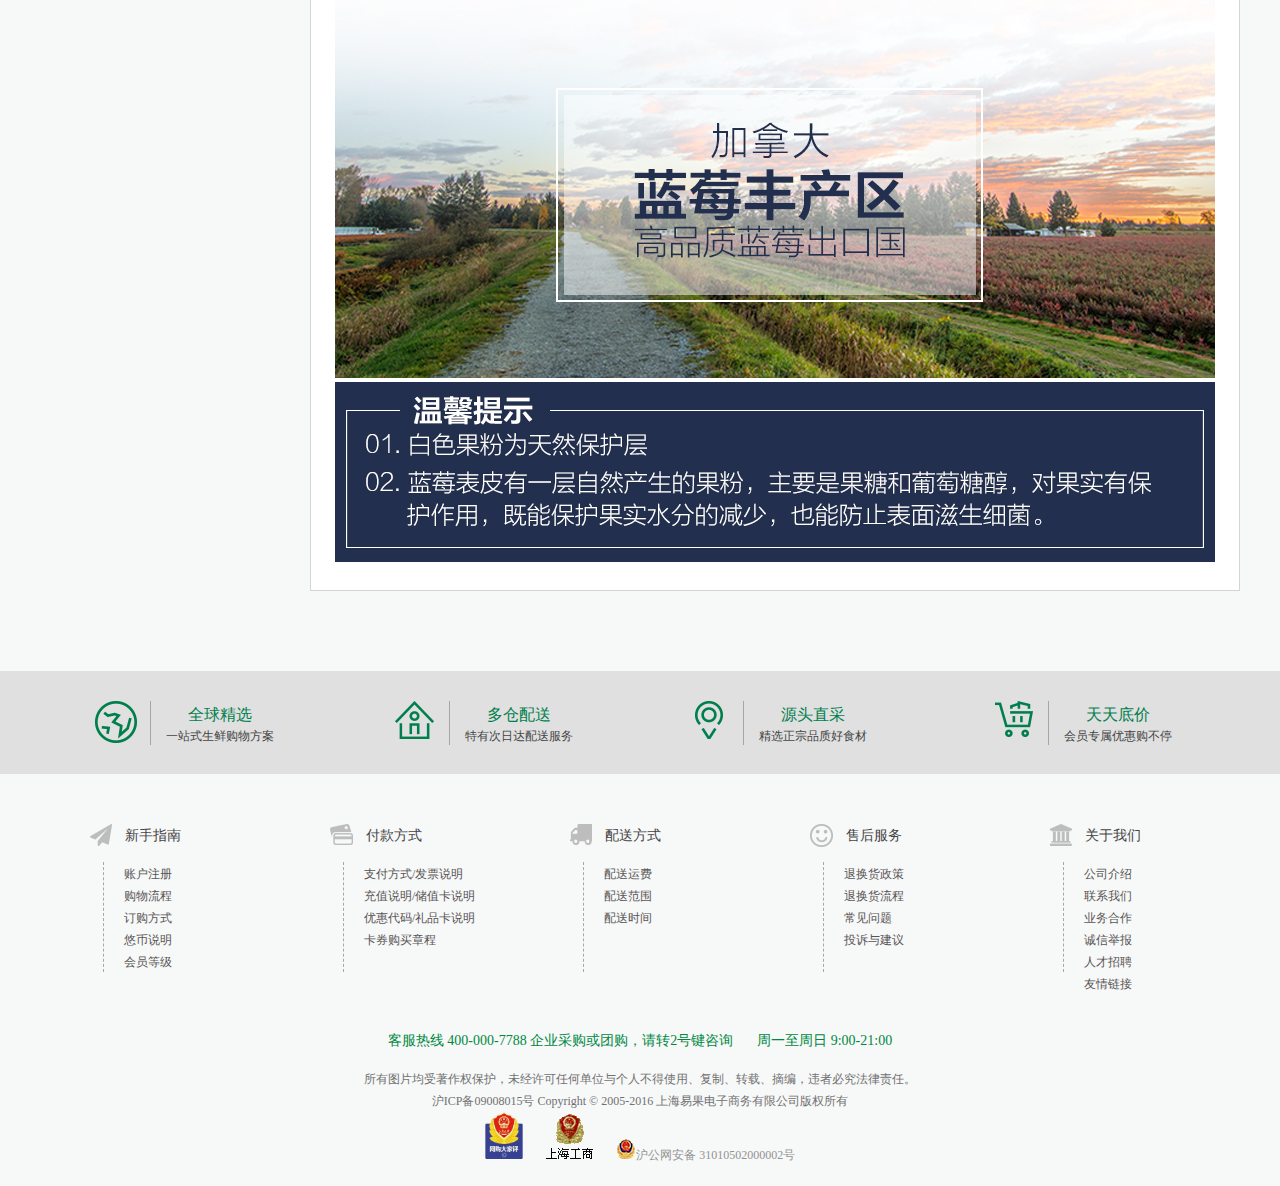
<file: yiguo/html/blueberry.html>
<!DOCTYPE html>
<html>
<head>
	<meta charset="utf-8">
	<title>莓_加拿大蓝莓4盒(约125g/盒)0106_mei_莓在线购买_易果生鲜Yiguo官网</title>
	<link rel="stylesheet" type="text/css" href="../css/common.css" />
	<link rel="stylesheet" type="text/css" href="../css/blueberry.css" />
	<script src="../js/jquery-1.12.4.js"></script>
	<script src="../js/jquery.cookie.js"></script>
	<script src="../js/head.js"></script>
	<script src="../js/shopcart.js"></script>
	<script src="../js/blueberry.js"></script>
</head>
<body>
	<div id="Head">
		<script>
			$("#Head").load("common.html");
		</script>
	</div>
	<div id="nav">
		<div>
			<ul>
				<li><a href="#">新品专区</a></li>
				<li><a href="#">优质生活</a></li>
				<li><a href="#">银行专区</a></li>
				<li><a href="#">菜谱专栏</a></li>
			</ul>
		</div>		
	</div>
	<div id="group">
		<p>
			<a href="index.html">首页</a><span>></span>
			<a href="products.html">进口水果</a><span>></span>
			<a href="blueberry.html">莓</a><span>></span>
			<a href="blueberry.html">加拿大蓝莓4盒(约125g/盒)</a>
		</p>
	</div>
	<div id="berry_intro">
		<div>
			<div class="pic_perview">
				<div class="pic_big">
					<img src="../img/blueberry/goods1.jpg" class="pic_b1">
					<img src="../img/blueberry/goods2.jpg" class="pic_b2">
					<img src="../img/blueberry/goods3.jpg" class="pic_b3">
				</div>
				<div class="pic_thumb">
					<ul>
						<li class="pic_b1"><img width="85px" height="85px" src="../img/blueberry/goods1.jpg"></li>
						<li class="pic_b2"><img width="85px" height="85px" src="../img/blueberry/goods2.jpg"></li>
						<li class="pic_b3"><img width="85px" height="85px" src="../img/blueberry/goods3.jpg"></li>
					</ul>
				</div>
				<div class="icon">
					<img src="../img/products/icon06.png">
				</div>
			</div>
			<div class="product_info">
				<h2>加拿大蓝莓4盒(约125g/盒)</h2>
				<div class="berry_price">
					<div class="price">
						<span>价格：</span>
						<span><strong>￥99.00</strong></span>
					</div>
					<div class="review">
						<p>总体满意度</p>
						<p><span>4.9</span>分</p>
						<p><a href="#">(评论数47)</a></p>
					</div>
				</div>
				<div class="berry_other">
					<div class="left">
						<div class="solid"></div>
						<div class="choose">
							<div class="dt">规格：</div>
							<div class="dd">
								<ul>
									<li class="norms">
										<a href="javascript:;">
											<span class="c_price">￥280.00</span>
											<span class="c_much">12盒/箱</span>
											<i></i>
										</a>
									</li>
									<li class="norms on">
										<a href="javascript:;">
											<span class="c_price">￥99.00</span>
											<span class="c_much">4盒/份</span>
											<i></i>
										</a>
									</li>
									<li class="norms">
										<a href="javascript:;">
											<span class="c_price">￥49.00</span>
											<span class="c_much">2盒/份</span>
											<i></i>
										</a>
									</li>
								</ul>
							</div>
						</div>
						<div class="serve">
							满百包邮，<span>20:00</span> 前完成订单 预计明日<span>(9月14日)</span>送达
						</div>
						<div class="amount">
							<div class="dt">数量：</div>
							<div class="dd">
								<div class="count">
									<input type="text" id="berry_num" value="1"><button class="increase">+</button><button class="decrease">-</button>
								</div>
								<div class="addCart">
									加入购物车
								</div>
							</div>
						</div>
						<div class="share">
							<p class="favorate"><i></i>收藏</p>
							<p class="toshare"><i></i>分享</p>
						</div>
					</div>
					<div class="right">
						<table>
							<tr>
								<th>原产地：</th>
								<td>加拿大</td>
							</tr>
							<tr>
								<th>商品编号：</th>
								<td>1104229</td>
							</tr>
							<tr>
								<th>商品状态：</th>
								<td class="td1">冷藏</td>
							</tr>
							<tr>
								<th>发货地：</th>
								<td>北京</td>
							</tr>
						</table>
					</div>
				</div>
			</div>
		</div>
	</div>
	<div id="content">
		<div>
			<div class="left_con">
				<h3>猜你喜欢</h3>
				<dl>
					<dt><img width="68px" height="68px" src="../img/blueberry/goods1.jpg"></dt>
					<dd>
						<p>加拿大蓝莓12盒原箱(约125g/盒)</p>
						<span>￥280.00</span>
					</dd>
				</dl>
				<dl>
					<dt><img width="68px" height="68px" src="../img/blueberry/goods1.jpg"></dt>
					<dd>
						<p>加拿大蓝莓2盒(约125g/盒)</p>
						<span>￥55.00</span>
					</dd>
				</dl>
			</div>
			<div class="right_con">
				<div class="nowHot">
					<h3>当季热卖</h3>
					<div class="hotpro"></div>
				</div>
				<div class="berry_detail">
					<div class="detail_tab">
						<ul>
							<li class="pro_tab on"><a href="javascript:;">商品详情</a></li>
							<li class="user_tab"><a href="javascript:;">用户评价</a></li>
						</ul>
					</div>
					<div class="detail_item">
						<p><img src="../img/blueberry/detail1.jpg"></p>
						<p><img src="../img/blueberry/detail2.jpg"></p>
						<p><img src="../img/blueberry/detail3.jpg"></p>
						<p><img src="../img/blueberry/detail4.jpg"></p>
						<p><img src="../img/blueberry/detail5.jpg"></p>
					</div>
					<div class="comment">
						<p>当前暂无评论！</p>
					</div>
				</div>
				<div class="detail_tab2">
					<ul>
						<li class="pro_tab on"><a href="javascript:;">商品详情</a></li>
						<li class="user_tab"><a href="javascript:;">用户评价</a></li>
					</ul>
				</div>
			</div>
		</div>
	</div>
	<div id="Foot">
		<script>
			$("#Foot").load("common2.html");
		</script>
	</div>
	<div id="sidebar">
		<div id="service"></div>
		<div id="toTop"></div>
	</div>
</body>
</html>
</file>
<file: yiguo/css/common.css>
/*重置样式*/
html,body,h1,h2,h3,h4,h5,h6,a,p,ul,ol,dl,li,dd,dt,form,input,table,tr,td,img,select,button{margin:0;padding: 0;}
li{list-style: none;}
a{text-decoration:none;outline:none;}
img{border:0}
body{font-family: "微软雅黑";}

#head,#header,#nav,#footer,#foot,#menu{width:100%;}

/*-----------------------head----------------------*/
#head{
	height:30px;
	background:#f7f9f8;
}
#head div{
	width:1200px;
	margin:0 auto;
	position:relative;
}
#head .h_left{
	width:210px;
	height:30px;
	float:left;
}
#head .h_left .welcome{
	float: left;
	width:118px;
	font-size:12px;
	color:#444444;
	line-height:30px;
	font-weight:500;
}
#head .h_left .city{
	float:left;
}
#head .h_left .l_city{
	width:50px;
	height:30px;
	float:left;
	font-size:12px;
	color:#008842;
	line-height: 30px
}
#head .h_left .r_city{
	width:42px;
	height:30px;
	float:left;
}

#head .h_left .r_city .toCity{
	width:31px;
	height:30px;
	font-size:12px;
	color:#008842;
	line-height:30px;
	text-align:center;
	float:left;
}
#head s{
	float:left;
	display:block;
	margin-top:14px;
	width:8px;
	height:4px;
	background:url(../img/header-img.png) no-repeat 0 0;
}
#head .h_login{
	width:102px;
	height:30px;
	float:left;
	margin-left:500px;
	display:inline;
}
#head a{
	height:30px;
	font-size:12px;
	color:#444444;
	line-height:30px;
	display:block;
	float:left;
}
#head .h_login .login{
	width:32px;
}
#head .h_login .register{
	width:32px;
	padding-left:20px;
}
#head .h1_right{
	float:right;
	width:388px;
	height:30px;
}
#head .h_right li{
	float:left;
}
#head .h_right li a{
	width:100px;
	height:30px;
	display:block;
}
#head .h_right .myyiguo a{
	float:left;
	font-size:12px;
	color:#444444;
	line-height:30px;
}
#head .h_right .myyiguo i{
	float:left;
	width:18px;
	height:18px;
	margin:7px 5px 0 10px;
	background:url(../img/header-img.png) no-repeat -40px 0;	
}
#head .h_right .myyiguo s{
	float:right;
	margin-right:7px;	
}
#head .h_right .mobile i{
	float:left;
	width:16px;
	height:16px;
	margin:8px 7px 0 10px;
	background:url(../img/header-img.png) no-repeat -64px -1px;	
}
#head .h_right .mobile s{
	float:right;
	margin-right:7px;	
}
#head .h_right .pay a{
	width:88px;
}
#head .h_right .pay i{
	float:left;
	width:21px;
	height:15px;
	margin:8px 6px 0 12px;
	background:url(../img/header-img.png) no-repeat -147px -1px;	
}
#head .h_right .tel i{
	float:left;
	width:18px;
	height:12px;
	margin:10px 5px 0 7px;
	background:url(../img/header-img.png) no-repeat -86px -3px;	
}

#head #myyg{
	width:120px;
	height:175px;
	background: #FFF;
	border:1px solid #999999;
	position:absolute;
	left:812px;
	top:30px;
	z-index:20;
	display: none;
}
#head #myyg li{
	float:left;
	width:120px;
	height:25px;
	margin-left:10px;
}
#head #myyg li a{
	font-size:12px;
	color:#727272;
	line-height:25px
}
#head #QRCode{
	width:136px;
	height:300px;
	background: #FFF;
	border:1px solid #999999;
	position:absolute;
	left:912px;
	top:30px;
	z-index:20;
	padding-top:10px;
	display: none;
}
#head #QRCode li{
	text-align:center;
	font-size: 12px;
	color:#747474;
}


/*----------------------header---------------------*/
#header{
	height:78px;
	background:#e0e0e0;
}
#header div{
	width:1200px;
	margin:0 auto;
	position:relative;
	
}
#header .logo{
	padding-top:15px;
	float:left;
}
#header .search_bar{
	padding-top:15px;
	float:left;
	margin-left:145px;
	width:528px;
	height:63px;
}
#header .search_bar .keyword{
	width:445px;
	height:26px;
	border:1px solid #008842;
	background:#e0e0e0;
	font-size:12px;
	line-height:26px;
	color:#999999;
	float:left;
}
#header .search_bar .search_btn{
	width:81px;
	height:28px;
	border:0;
	color:#FFF;
	font-size:14px;
	background:#008842;
	float:left;
}
#header .search_bar .search_keywords{
	width:528px;
	height:30px;
	line-height:30px;
	margin-top:28px;
}
#header .search_bar .search_keywords a{
	font-size:12px;
	color:#008842;
	margin-right:9px;
}
#header .search_bar .search_keywords span a{
	color:#727272;
	margin-right:9px;
}
#header .shopcart{
	width:170px;
	height:40px;
	border:1px solid #008842;
	float:left;
	margin-left:210px;
	margin-top:15px;
	background: #FFF;
	text-align: center;
}
#header .shopcart a{
	text-align:center;
	width:170px;
	height:40px;

}
#header .shopcart .totalNum{
	display:inline-block;
	width:28px;
	height:19px;
	background:url(../img/header-img.png) no-repeat -112px 0;	
	margin:13px 10px 0 0;
	vertical-align: middle;

}
#header .shopcart .totalNum b{
	display:block;	
	width:24px;
	font-size:12px;
	color:#008842;
	text-align:center;
	line-height:12px;
}
#header .shopcart .totalPrice{
	width:80px;
	height:40px;
	line-height:40px;
	font-size:25px;
	color:#008842;
	font-weight:500;
	vertical-align: middle;
}
#header #shopcartList{
	width:400px;
	height:150px;
	position:absolute;
	right:0;
	top:56px;
	border:1px solid #008842;
	background: #FFF url(../img/shopcart.jpg) no-repeat center center;
	z-index:100;
	display: none;
}
#header #shopcartList p{
	font-size:12px;
	line-height: 150px;
	color:#444;
	text-align: center;
}







/*----------------------goodsList---------------------*/
#goodsList{
	width:180px;
	position:absolute;
	left:35px;
	top:108px;
	z-index:50;
}
#goodsList .listTitle{
	width:180px;
	height:38px;
	background:#008842;

}
#goodsList .listTitle p{
	color: #FFF;
	font-weight: 900;
	font-size: 15px;
	text-align:center;
	line-height:38px;
}
#goodsList .list{
	width:180px;
	height:462px;
	background: #fdfdfa;
	z-index:100;
	display: none;
}
#goodsList .list > li{
	width:180px;
	height:42px;
}
#goodsList .list > li > a{
	width:164px;
	height:42px;
	padding-left:16px;
	display: block;
	font-size: 12px;
	color:#444444;
	line-height:42px;
	position:relative;
	left:0;
	top:0;
}
#goodsList .list li a i{
	width:23px;
	height:20px;
	margin-top:13px;
	margin-right:15px;
	float:left;
	display: block;
	line-height:42px;
}
#goodsList .list li a span{
	width:20px;
	height:42px;
	float:right;
	margin-right:20px;
	line-height: 42px;
	font-size:12px;
	display:none;
}
#goodsList .list .list0{
	background: url(../img/nav-icon.png) no-repeat -3px -3px;
}
#goodsList .list .list1{
	background: url(../img/nav-icon.png) no-repeat -27px -3px;
}
#goodsList .list .list2{
	background: url(../img/nav-icon.png) no-repeat -51px -3px;
}
#goodsList .list .list3{
	background: url(../img/nav-icon.png) no-repeat -73px -2px;
}
#goodsList .list .list4{
	background: url(../img/nav-icon.png) no-repeat -98px -4px;
}
#goodsList .list .list5{
	background: url(../img/nav-icon.png) no-repeat -122px -3px;
}
#goodsList .list .list6{
	background: url(../img/nav-icon.png) no-repeat -145px -4px;
}

#goodsList .list .list7{
	background: url(../img/nav-icon.png) no-repeat -170px -3px;
}
#goodsList .list .list8{
	background: url(../img/nav-icon.png) no-repeat -196px -2px;
}
#goodsList .list .list9{
	background: url(../img/nav-icon.png) no-repeat -219px 0;
}
#goodsList .list .list10{
	background: url(../img/nav-icon.png) no-repeat -246px -4px;
}

#goodsList .list .listChild{
	width:230px;
	height:500px;
	background:#FFF;
	position:absolute;
	left:180px;
	top:0;
	z-index:30;
	padding-left:20px;
	display:none;
}
#goodsList .list .listChild h3{
	width:230px;
	height:50px;
}
#goodsList .list .listChild h3 a{
	text-decoration: underline;
	font-size:20px;
	line-height:50px;
	color:#008842;
	font-weight:500;
}
#goodsList .list .listChild ul{
	width:200px;
}
#goodsList .list .listChild ul li{
	height:20px;
	float:left;
	margin-right:25px;
}
#goodsList .list .listChild ul li a{
	font-size:12px;
	color:#444444;
}
#goodsList .list .listChild ul li a:hover{
	color:#008842;
}
#goodsList .list .listChild img{
	float:left;
	position:absolute;
	left:20px;
	bottom:20px;
}

/*----------------------footer------------------------*/
#footer{
	height:103px;
	background:#e0e0e0;
}
#footer div{
	width:1200px;
	margin:0 auto;
	padding-top:30px;
}
#footer dl{
	float:left;
	width:245px;
	text-align:center;
	padding-left:55px;
}
#footer dl dt{
	float:left;
}
#footer dl dd{
	float:left;
	border-left:1px solid #a6a6a6;
	padding-left:15px;
}
#footer dl dd .p1{
	font-size:16px;
	color:#007f4d;
	height:27px;
	line-height:27px;
}
#footer dl dd .p2{
	font-size:12px;
	color:#444444;
}
#footer .dl1 dt{
	width:42px;
	height:42px;
	background:url(../img/footer_service_icon.png) no-repeat 0 0;
	padding-right:13px;
}
#footer .dl2 dt{
	width:39px;
	height:38px;
	background:url(../img/footer_service_icon.png) no-repeat -1px -44px;
	padding-right:15px;
}
#footer .dl3 dt{
	width:28px;
	height:38px;
	background:url(../img/footer_service_icon.png) no-repeat -7px -85px;
	padding-right:20px;
}
#footer .dl4 dt{
	width:38px;
	height:36px;
	background:url(../img/footer_service_icon.png) no-repeat -2px -129px;
	padding-right:15px;
}

/*-----------------------foot-------------------------*/
#foot{
	height:412px;
	background:#f7f8f8;
}
#foot div{
	width:1200px;
	margin:0 auto;
}
#foot .f_top{
	height:148px;
	padding-top:50px;
}
#foot .f_top dl{
	width:190px;
	height:148px;
	padding-left:50px;
	float:left;
}
#foot .f_top dl dt{
	height:23px;
	font-size:14px;
	color:#444444;
	line-height:23px;
}
#foot .f_top dl dd{
	width:177px;
	height:110px;
	margin:15px 0 0 13px;
	padding-left: 20px;
	border-left: 1px dashed #A8A8A8;
}
#foot .f_top dl dd p{
	height:22px;
	line-height:22px;
}
#foot .f_top dl dd p a{
	font-size:12px;
	color:#575556;
}
#foot .f_top dl dd p a:hover{
	text-decoration:underline;
	color:#008842;
}
#foot .f_top .col1 dt i{
	width:22px;
	height:22px;
	float:left;
	display:block;
	margin-right:13px;
	background:url(../img/footer_icon.png) no-repeat -5px -1px;
}
#foot .f_top .col2 dt i{
	width:23px;
	height:21px;
	float:left;
	display:block;
	margin-right:13px;
	background:url(../img/footer_icon.png) no-repeat -4px -24px;
}
#foot .f_top .col3 dt i{
	width:22px;
	height:22px;
	float:left;
	display:block;
	margin-right:13px;
	background:url(../img/footer_icon.png) no-repeat -4px -47px;
}
#foot .f_top .col4 dt i{
	width:23px;
	height:23px;
	float:left;
	display:block;
	margin-right:13px;
	background:url(../img/footer_icon.png) no-repeat -4px -69px;
}
#foot .f_top .col5 dt i{
	width:22px;
	height:22px;
	float:left;
	display:block;
	margin-right:13px;
	background:url(../img/footer_icon.png) no-repeat -5px -93px;
}
#foot .f_center{
	clear:both;
	width:1200px;
	height:16px;
	padding:60px 0 20px;
	text-align:center;
	line-height:16px
}
#foot .f_center span{
	padding:0 10px;
	display:inline-block;
	font-size:14px;
	color:#008842;
}
#foot .f_bottom{
	width:1200px;
	height:98px;
	text-align: center;
}
#foot .f_bottom p,#foot .f_bottom p a{
	font-size:12px;
	color:#717171;
	height:22px;
	line-height:22px;
}
#foot .f_bottom p a:hover{
	color:#008842;
}
#foot .f_bottom .police{
	height: 54px;
}
#foot .f_bottom .police a{
	margin:0 10px;
}
#foot .f_bottom .police a span{
	font-size:12px;
	color:#939393;
}

/*---------------------sidebar-------------------*/
#sidebar{
	position:fixed;
	right:0;
	bottom:20px;
}
#sidebar #service{
	width:50px;
	height:42px;
	padding-top:10px;
	background: url(../img/sidebar.png) no-repeat 0 -46px;
}
#sidebar #toTop{
	width:50px;
	height:42px;
	background: url(../img/sidebar.png) no-repeat 0 0;
	display:none;
}
/*----------------------menu---------------------*/
#menu{
	height:46px;
	background:#e0e0e0;
	position:fixed;
	top:0;
	left:0;
	z-index:100;
	display:none;
}
#menu div{
	width:1200px;
	margin:0 auto;
}
#menu .logo{
	height:36px;
	padding-top:5px;
	float:left;
}
#menu .search_bar{
	padding-top:7px;
	float:left;
	margin-left:145px;
	width:770px;
	height:30px;
}
#menu .search_bar .keyword{
	width:445px;
	height:26px;
	border:1px solid #008842;
	background:#e0e0e0;
	font-size:12px;
	line-height:26px;
	color:#999999;
	float:left;
}
#menu .search_bar .search_btn{
	width:81px;
	height:28px;
	border:0;
	color:#FFF;
	font-size:14px;
	background:#008842;
	float:left;
}
#menu .search_bar .search_keywords{
	width:120px;
	height:30px;
	margin-left:10px;
	line-height:30px;
	float:left;
}
#menu .search_bar .search_keywords a{
	font-size:12px;
	color:#008842;
	margin-right:9px;
}
#menu .search_bar .search_keywords span a{
	color:#727272;
	margin-right:9px;
}
#menu .shopcart{
	width:140px;
	height:28px;
	border:1px solid #008842;
	float:left;
	margin-top:5px;
	background: #FFF;
	text-align: center;
}
#menu .shopcart .totalNum{
	display:inline-block;
	width:28px;
	height:19px;
	background:url(../img/header-img.png) no-repeat -112px 0;	
	margin:0 5px 0 0;
}
#menu .shopcart .totalNum b{
	display:block;	
	width:24px;
	font-size:12px;
	color:#008842;
	text-align:center;
	line-height:12px;
}
#menu .shopcart .totalPrice{
	height:28px;
	line-height:28px;
	font-size:20px;
	color:#008842;
	font-weight:500;
}


/*-----------------------nav-----------------------------*/
#nav{
	height:38px;
	background:#f7f8f8;
}
#nav div{
	width:1200px;
	border-bottom:1px solid #008842;
	margin:0 auto;
}
#nav ul{
	width:460px;
	height:37px;
	margin-left:207px;
}
#nav ul li{
	float:left;
	width:115px;
	height:37px;
	line-height:37px;
}
#nav ul li a{
	font-size:14px;
	color:#444444;
}
#nav ul li a:hover{
	color:#008842;
}
</file>
<file: yiguo/css/index.css>
/*重置样式*/
html,body,h1,h2,h3,h4,h5,h6,a,p,ul,ol,dl,li,dd,dt,form,input,table,tr,td,img,select,button{margin:0;padding: 0;}
li{list-style: none;}
a{text-decoration:none;outline:none;}
img{border:0}
body{font-family: "微软雅黑";}

#banner,#main{width:100%}

#goodsList .list{
	display: block;
}

/*----------------------banner--------------------*/
#banner{
	height:500px;
	position:relative;
}
#banner .b_prev{
	width:40px;
	height:100px;
	display:block;
	background:url(../img/slider-btn.png) no-repeat;
	position:absolute;
	left:0;
	top:200px;
	z-index:10
}
#banner .b_next{
	width:40px;
	height:100px;
	display:block;
	background:url(../img/slider-btn.png) no-repeat right top;
	position:absolute;
	right:0;
	top:200px;
	z-index:10
}
#banner .banner1 li{
	width:100%;
	height:500px;
	overflow:hidden;
	position:absolute;
	left:0;
	top:0;
}
#banner .banner1 li img{
	display: none;
	transition:2s;
	transform:scale(1.2);
	-ms-transform: scale(1.2);	
	-webkit-transform: scale(1.2);	
	-o-transform: scale(1.2);	
	-moz-transform: scale(1.2); 
}
#banner .banner2 li{
	width:100%;
	height:500px;
	position:absolute;
	left:0;
	top:0;
	display:none;
}
#banner .banner2 .b_1{
	background:url(../img/b_1.png) no-repeat center center;
}
#banner .banner2 .b_2{
	background:url(../img/b_2.png) no-repeat center center;
}
#banner .banner2 .b_3{
	background:url(../img/b_3.png) no-repeat center center;
}
#banner .banner2 .b_4{
	background:url(../img/b_4.png) no-repeat center center;
}
#banner .banner2 .b_5{
	background:url(../img/b_5.png) no-repeat center center;
}
#banner .banner2 .b_6{
	background:url(../img/b_6.png) no-repeat center center;
}
#banner .banner2 .b_7{
	background:url(../img/b_7.png) no-repeat center center;
}
#banner .banner2 .b_8{
	background:url(../img/b_8.png) no-repeat center center;
}
#banner .banner2 .b_9{
	background:url(../img/b_9.png) no-repeat center center;
}

#banner .dot{
	width:200px;
	height:12px;
	position:absolute;
	left:556px;
	top:476px;
}
#banner .dot span{
	width:12px;
	height:12px;
	display:block;
	float:left;
	border-radius:50%;
	background: #b5b2a8;
	margin-right:10px;
	z-index:10;
}
#banner .dot .on{
	background:#5aaa16;
}

/*-------------------------main--------------------------*/
#main{
	height:2970px;
	background:#f7f8f8;
}
#main div{
	width:1200px;
	margin:0 auto;
}

/*------------------main_top----------------*/
#main_top{
	width:1200px;
	height:331px;
}
#main_top ul{
	width:1200px;
	height:290px;
	padding-top:30px;
}
#main_top ul li{
	width:290px;
	height:290px;
	float:left;
	margin-right:13px;
	position:relative;
}
#main_top ul .last_li{
	margin-right:0;
}
#main_top ul li:hover{
	box-shadow: 2px 2px 10px #000;
}
#main_top .mt{
	width:270px;
	height:52px;
	background:#FFF;
	opacity:0.8;
	filter:alpha(opacity=80);
	padding-top:5px;
	position:absolute;
	top:223px;
	left:10px;
}
#main_top .mt h3{
	text-align:center;
	font-size:22px;
	color:#575757;
	height:32px;
}
#main_top .mt p{
	font-size:12px;
	color:#575757;
	text-align: center;
}

/*每一层标题样式*/
.f_title{
	width:1200px;
	height:37px;
}
.f_title h2{
	width:127px;
	height:37px;
	float:left;
}
.f_title h2 a{
	font-size:18px;
	margin-top:12px;
}
.f_title h2 span{
	width:37px;
	height:22px;
	float:left;
	display:block;
	margin-right: 10px;
	font-size:16px;
	color:#FFF;
	padding-top:10px;
	padding-left:8px;
}
.f_title ul{
	float:right;
	width:197px;
	height:37px;
}
.f_title ul li{
	float:left;
	padding-top:10px;
}
.f_title ul li a{
	padding:0 10px;
	float:left;
	display: block;
	height:12px;
	font-size: 12px;
	color:#444444;
	border-right:1px solid #924e93;
}
.f_title ul li a:hover{
	text-decoration: underline;
}
.f_title ul .last a{
	padding-right:0;
	border-right:0;
}

/*每一层结构样式*/
#main .f_Div{
	width:1200px;
	height:463px;
}
#main .f_Div .f_left{
	width:275px;
	height:463px;
	float:left;
}
#main .f_Div .f_right{
	width:925px;
	height:463px;
	float:right;
	background:#FFF;
}
#main .f_Div .f_right li{
	float:left;
	height:230px;
	overflow: hidden;
}
#main .f_Div .f_right li img{
	position:relative;
	left:0;
	top:0;
}
#main .f_Div .f_right .f_li2{
	border:1px solid #d5d5d5;
}
#main .f_Div .f_right .f_li3{
	border:1px solid #d5d5d5;
	border-left:0;
}
#main .f_Div .f_right .f_li4{
	border:1px solid #d5d5d5;
	border-left:0;
}
#main .f_Div .f_right .f_li5{
	border:1px solid #d5d5d5;
	border-top:0;
}
#main .f_Div .f_right .f_li6{
	border-bottom:1px solid #d5d5d5;
}
#main .f_Div .f_right .f_li7{
	border:1px solid #d5d5d5;
	border-top:0;
}





/*-----------------floor1----------------*/
#floor1{
	height:500px;
	padding-top:17px;
}
#floor1 .f_title h2 a{
	color:#fd603c;
}
#floor1 .f_title h2 span{
	background: url(../img/floor_tit_icon.png) no-repeat 0 0;
}

/*-----------------floor2,floor3,floor4----------------*/
#floor2,#floor3,#floor4{
	height:500px;
	padding-top:18px;
}
#floor2 .f_title h2 a{
	color:#007f4d;
}
#floor2 .f_title h2 span{
	background: url(../img/floor_tit_icon.png) no-repeat -46px 0;
}
#floor3 .f_title h2 a{
	color:#c5cc46;
}
#floor3 .f_title h2 span{
	background: url(../img/floor_tit_icon.png) no-repeat -276px 0;
}
#floor4 .f_title h2 a{
	color:#45c6ce;
}
#floor4 .f_title h2 span{
	background: url(../img/floor_tit_icon.png) no-repeat -184px 0;
}

/*-----------------floor5----------------*/
#floor5{
	height:500px;
	padding-top:19px;
}
#floor5 .f_title h2 a{
	color:#ffcc00;
}
#floor5 .f_title h2 span{
	background: url(../img/floor_tit_icon.png) no-repeat -92px 0;
}
#floor5 .f_title ul{
	width:210px;
}
/*第二种类型列表样式*/
#main .f_Div .f_center{
	width:677px;
	height:463px;
	float:left;
	background:#FFF;
}
#main .f_Div .f_center li{
	float:left;
	overflow: hidden;
}
#main .f_Div .f_center li img{
	position:relative;
	left:0;
	top:0;
}
#main .f_Div .f_center .f2_li2{
	width:234px;
	height:383px;
	border:1px solid #d5d5d5;
	border-bottom:0
}
#main .f_Div .f_center .f2_li3,.f2_li4,.f2_li6,.f2_li7{
	width:220px;
	height:191px;
	border-top:1px solid #d5d5d5;
}
#main .f_Div .f_center .f2_li3,.f2_li6{
	border-right:1px solid #d5d5d5;
}
#main .f_Div .f_center .f2_li8{
	width:676px;
	height:77px;
	border:1px solid #d5d5d5;
	border-right:0;
}
#main .f_Div .f_center .f2_li8 a{
	float:left;
	width:112px;
	text-align: center;
	margin-top:16px;
	display:inline-block;
	height:77px;
}
#main .f_Div .f2_li5{
	width:246px;
	height:461px;
	float:right;
	background: #FFF;
	border:1px solid #d5d5d5;
}
#main .f_Div .f2_li5 img{
	position:relative;
	left:0;
	top:0;
}

#sidenav{
	width:40px;
	height:200px;
	background:#FFF;
	position:fixed;
	left:-8px;
	top:200px;
	display: none;
}
#sidenav div{
	width:30px;
	height:40px;
	background: url(../img/floor_guide.png) no-repeat;
	font-size:12px;
	text-align: center;
	padding-left:10px;
	line-height:20px;
	color:#FFF;
}
#sidenav .f1{
	background-position:0 0; 
}
#sidenav .f2{
	background-position:-40px 0; 
}
#sidenav .f3{
	background-position:-80px 0; 
}
#sidenav .f4{
	background-position:-120px 0; 
}
#sidenav .f5{
	background-position:-160px 0; 
}
</file>
<file: yiguo/css/blueberry.css>
/*重置样式*/
html,body,h1,h2,h3,h4,h5,h6,a,p,ul,ol,dl,li,dd,dt,form,input,table,tr,td,img,select,button{margin:0;padding: 0;}
li{list-style: none;}
a{text-decoration:none;outline:none;}
img{border:0}
body{font-family: "微软雅黑";}

#group,#berry_intro,#content{width:100%;}

/*--------------------group--------------------*/
#group{
	height:35px;
	background: #f7f8f8;
}
#group p{
	width:1200px;
	height:35px;
	margin:0 auto;
	font-size:12px;
	color:#444444;
	line-height: 35px;
}
#group p a{
	padding:0 14px;
	font-size:12px;
	color:#444444;
	float:left;
}
#group p a:hover{
	color:#008842;
	text-decoration: underline;
}
#group p span{
	font-size:12px;
	color:#444444;
	float:left;
}

/*--------------------berry_intro--------------------*/
#berry_intro{
	height:620px;
	background: #f7f8f8;
	padding-bottom:20px;
}
#berry_intro div{
	width:1200px;
	margin:0 auto;
	position:relative;
}
/*左侧图片*/
#berry_intro .pic_perview{
	width:500px;
	height:600px;
	float:left;
	position: relative;
}
#berry_intro .pic_perview .pic_big{
	width:500px;
	height:500px;
}
#berry_intro .pic_perview .pic_big img{
	position:absolute;
	left:0;
	top:0;
}
#berry_intro .pic_perview .pic_big .pic_b2{
	display: none;
}
#berry_intro .pic_perview .pic_big .pic_b3{
	display: none;
}
#berry_intro .pic_perview .pic_thumb{
	width:500px;
	height:97px;
	margin-top:10px;
}
#berry_intro .pic_perview .pic_thumb li{
	float:left;
	margin-right:15px;
}
#berry_intro .pic_perview .pic_thumb li img{
	border:1px solid #bcbcbc;
}
#berry_intro .pic_perview .pic_thumb .on img{
	border:1px solid #008842;
}
#berry_intro .pic_perview .icon{
	width:46px;
	height:46px;
	position:absolute;
	left:10px;
	top:10px;
	z-index:10;
}

/*右侧产品信息*/
#berry_intro .product_info{
	width:680px;
	height:600px;
	float:right;
}
#berry_intro .product_info h2{
	width:680px;
	height:100px;
	font-size:26px;
	color:#444;
	font-weight: 500
}
#berry_intro .product_info .berry_price{
	width:640px;
	height:70px;
	padding:10px 20px;
	background: #FFF;
}
#berry_intro .product_info .berry_price .price{
	width:150px;
	height:70px;
	float:left;

}
#berry_intro .product_info .berry_price .price span{
	font-size:12px;
	color:#444;
}
#berry_intro .product_info .berry_price .price em{
	padding:0 5px;
	font-size: 18px;
	color:red;
	font-style: normal;
}
#berry_intro .product_info .berry_price .price strong{
	font-size: 35px;
	color:red;
	font-weight: normal;
}
#berry_intro .product_info .berry_price .review{
	width:68px;
	height:67px;
	float: right;
	text-align:center;
}
#berry_intro .product_info .berry_price .review p{
	height:22px;
	font-size:12px;
	color:#999;
	line-height:22px;
}
#berry_intro .product_info .berry_price .review p span{
	font-size:18px;
	color:red;
}
#berry_intro .product_info .berry_price .review p a{
	font-size:12px;
	color:#999;
}
#berry_intro .product_info .berry_price .review p a:hover{
	font-size:12px;
	color:#008842;
}
#berry_intro .product_info .berry_other{
	width:680px;
	height:390px;
	margin-top:20px;
}
#berry_intro .product_info .berry_other .left{
	width:529px;
	height:246px;
	padding-right:20px;
	border-right:1px solid #d9d9d9;
	float:left;
}
#berry_intro .product_info .berry_other .left .solid{
	width:529px;
	height:25px;
	margin-top:10px;
	border-top:1px dashed #d9d9d9;
}
#berry_intro .product_info .berry_other .left .choose{
	width:529px;
	height:53px;
}
#berry_intro .product_info .choose .dt{
	width:40px;
	height:53px;
	padding:0 10px;
	font-size:12px;
	color:#444;
	float:left;
	line-height: 53px;
}
#berry_intro .product_info .choose .dd{
	width:468px;
	height:53px;
	float:left;	
}
#berry_intro .product_info .choose .dd li{
	width:69px;
	height:53px;
	float:left;
	margin-right:10px;
}
#berry_intro .product_info .choose .dd li span{
	width:67px;
	height:25px;
	display:block;
	border:1px solid #e2e2e2;
	text-align: center;
	line-height: 25px;
	font-size:12px;
	color:#444;
	background: #FFF;
}
#berry_intro .product_info .choose .dd li .c_much{
	border-top:0;
}
#berry_intro .product_info .choose .dd .on{
	position: relative;
}
#berry_intro .product_info .choose .dd .on span{
	border:1px solid #008842;
}
#berry_intro .product_info .choose .dd .on .c_much{
	border-top:0;
}
#berry_intro .product_info .choose .dd .on i{
	width:16px;
	height:16px;
	display: block;
	position: absolute;
	left:52px;
	top:37px;
	background: url(../img/product.png) no-repeat 0 0;
}
#berry_intro .product_info .serve{
	width:519px;
	height:33px;
	margin-top:27px;
	padding-left: 10px;
	font-size:12px;
	color:#999;
}
#berry_intro .product_info .serve span{
	font-size:12px;
	color:#008842;
}
#berry_intro .product_info .amount .dt{
	width:40px;
	height:43px;
	padding:0 10px;
	font-size:12px;
	color:#444;
	float:left;
	line-height: 43px;
}
#berry_intro .product_info .amount .dd{
	width:468px;
	height:43px;
	float:left;
}
#berry_intro .product_info .amount .dd .count{
	width:60px;
	height:41px;
	float:left;
}
#berry_intro .product_info .amount #berry_num{
	width:39px;
	height:36px;
	border:1px solid #e2e2e2;
	text-align: center;
	color:#444;
	font-size:18px;
	float:left;
}
#berry_intro .product_info .amount button{
	width:19px;
	height:19px;
	border:1px solid #e2e2e2;
	border-left:0;
	float:left;
	background: #FFF;
}
#berry_intro .product_info .amount .addCart{
	margin-left:28px;
	width:187px;
	height:43px;
	background: #008842;
	color:#FFF;
	font-size: 17px;
	text-align: center;
	line-height: 43px;
	float:left;
}
#berry_intro .product_info .share{
	width:469px;
	height:16px;
	padding-left: 60px;
	margin-top:22px;
	float:left;
}
#berry_intro .product_info .share .favorate{
	width:45px;
	height:16px;
	margin-left:15px;
	float:left;
	font-size:12px;
	color:#444;

}
#berry_intro .product_info .share .favorate i{
	width:16px;
	height:14px;
	display:inline-block;
	background: url(../img/product.png) no-repeat -24px 0;
	margin-right:5px;
}
#berry_intro .product_info .share .toshare{
	width:45px;
	height:16px;
	margin-left:15px;
	float:left;
	font-size:12px;
	color:#444;

}
#berry_intro .product_info .share .toshare i{
	width:13px;
	height:14px;
	display:inline-block;
	background: url(../img/product.png) no-repeat -1px -42px;
	margin-right:5px;
}

#berry_intro .product_info .berry_other .right{
	width:120px;
	height:120px;
	padding-left:10px;
	float:right;
}
#berry_intro .product_info .berry_other .right table{
	text-align: center;
	line-height: 25px;
	font-size:12px;
	color:#777;

}
#berry_intro .product_info .berry_other .right tr{
	height:25px;
}
#berry_intro .product_info .berry_other .right th{
	width:70px;
	font-weight:500;
}
#berry_intro .product_info .berry_other .right td{
	width:50px;
}
#berry_intro .product_info .berry_other .right .td1{
	color:#2ca6e0;
}


/*----------------------content---------------------*/
#content{
	height: 3050px;
	background:#f7f8f8;
}
#content div{
	width:1200px;
	margin:0 auto;
}
/*左侧栏*/
#content .left_con{
	width:253px;
	height:211px;
	border:1px solid #cde4c0;
	float:left;
}
#content .left_con h3{
	height:30px;
	background:#008842;
	font-size:12px;
	color:#FFF;
	padding-left:10px;
	line-height: 30px;
}
#content .left_con dl{
	width:233px;
	height:80px;
	margin-left:10px;
	padding-top:10px;
	border-bottom:1px dashed #cdcdcd;
}
#content .left_con dt{
	width:68px;
	height:68px;
	border:1px solid #dfdfdf;
	float:left;
}
#content .left_con dd{
	width:147px;
	float:left;
	padding-left:10px;
}
#content .left_con dd p{
	width:147px;
	height: 48px;
	line-height: 20px;
	font-size:12px;
	color:#777777;
}
#content .left_con dd span{
	width:147px;
	height: 22px;
	line-height: 22px;
	font-size:12px;
	color:red;
}

/*右侧栏*/
#content .right_con{
	width:930px;
	float: right;
	position:relative;
}
/*当季热卖*/
#content .right_con .nowHot{
	width:928px;
	height:276px;
	background: #FFF;
	border:1px solid #d4d4d4;
}
#content .right_con .nowHot h3{
	width:928px;
	height:35px;
	font-size:14px;
	color:#008842;
	line-height: 35px;
	margin-left:25px;
}
#content .right_con .nowHot dl{
	width:135px;
	height:206px;
	padding:10px 25px 25px;
	float:left;
}
#content .right_con .nowHot dt img{
	width:135px;
	height:135px;
}
#content .right_con .nowHot dd{
	text-align:center;
}
#content .right_con .nowHot dd p{
	width:135px;
	height:43px;
}
#content .right_con .nowHot dd p a{
	font-size:12px;
	color:#777777;
}
#content .right_con .nowHot dd p a:hover{
	font-size:12px;
	color:#008842;
}
#content .right_con .nowHot dd span{
	font-size:12px;
	color:red;
	float: left;
}
#content .right_con .nowHot dd del{
	font-size:12px;
	color:#aaaaaa;
	float: right;
}

/*商品详情*/
#content .right_con .berry_detail{
	width:928px;
	background:#FFF;
	margin-top:25px;
	border:1px solid #d4d4d4;
}
#content .right_con .berry_detail .detail_tab{
	height:40px;
	width:928px;
	border-bottom:1px solid #d4d4d4;
}
#content .right_con .berry_detail .detail_tab li{
	height:40px;
	width:130px;
	float:left;
	border-right:1px solid #d4d4d4;
	text-align: center;
	line-height: 40px
}
#content .right_con .berry_detail .detail_tab .on{
	border-top:3px solid #008842;
	background:#FFF;
	margin-top:-1px;
	line-height: 37px
}
#content .right_con .berry_detail .detail_tab li a{
	font-size: 12px;
	color:#444;
}
#content .right_con .berry_detail .detail_item{
	width:880px;
	padding:24px;
}
/*跟随菜单*/
#content .right_con .detail_tab2{
	height:40px;
	width:928px;
	border-bottom:1px solid #d4d4d4;
	position:fixed;
	left:303px;
	top:0;
	display: none;
	background:#fff;
}
#content .right_con .detail_tab2 li{
	height:40px;
	width:130px;
	float:left;
	border-right:1px solid #d4d4d4;
	text-align: center;
	line-height: 40px
}
#content .right_con .detail_tab2 .on{
	border-top:3px solid #008842;
	background:#FFF;
	margin-top:-1px;
	line-height: 37px
}
#content .right_con .detail_tab2 li a{
	font-size: 12px;
	color:#444;
}

/*用户评价*/
#content .right_con .comment{
	width:880px;
	padding:24px;
	display: none;
}
#content .right_con .comment p{
	height:40px;
	font-size:14px;
	text-align: center;
	color:#444;
}
</file>
<file: template/css/activity.css>
@charset "utf-8";
/* 清除默认样式 */
/*
@charset "utf-8";
*/
/* 清除默认样式 
//@import "base";
.reset();
*/
/* webkit, opera, IE9 */
::selection {
  background: #fc9e2f /*fcd3da*/;
  color: #fff;
}
/* mozilla firefox */
::-moz-selection {
  background: #fc9e2f;
  color: #fff;
}
input::-ms-clear {
  display: none;
}
input::-ms-reveal {
  display: none;
}
.cl:after,
.clearfix:after {
  content: "";
  display: block;
  height: 0;
  clear: both;
  visibility: hidden;
}
.cl,
.clearfix {
  zoom: 1;
}
.mt-13 {
  margin-top: 13px;
}
.mt-0 {
  margin-top: 0px !important;
}
.mt-5 {
  margin-top: 5px !important;
}
.mt-10 {
  margin-top: 10px !important;
}
.mt-40 {
  margin-top: 40px;
}
.mt-60 {
  margin-top: 60px;
}
.ml-20 {
  margin-left: 20px;
}
.ml-30 {
  margin-left: 30px;
}
.ml-50 {
  margin-left: 50px;
}
.pb-0 {
  padding-bottom: 0px !important;
}
.bd-c {
  border: 1px solid #ccc;
}
/*
 *  STYLE 1
 */
#style-1::-webkit-scrollbar-track {
  -webkit-box-shadow: inset 0 0 6px rgba(0, 0, 0, 0.3);
  border-radius: 10px;
  background-color: #0f0d0d;
}
#style-1::-webkit-scrollbar {
  width: 6px;
  height: 10px;
  background-color: #F5F5F5;
}
#style-1::-webkit-scrollbar-horizontal {
  border-radius: 10px;
  -webkit-box-shadow: inset 0 0 6px rgba(0, 0, 0, 0.3);
  background-color: #555;
}
/*
 *  STYLE 2
 */
#style-2::-webkit-scrollbar-track {
  -webkit-box-shadow: inset 0 0 6px rgba(0, 0, 0, 0.3);
  border-radius: 0px;
  background-color: #F5F5F5;
}
#style-2::-webkit-scrollbar {
  width: 10px;
  height: 10px;
  background-color: #F5F5F5;
}
#style-2::-webkit-scrollbar-thumb {
  border-radius: 0px;
  -webkit-box-shadow: inset 0 0 6px rgba(0, 0, 0, 0.3);
  background-color: #3c3c3c;
}
/*
 *  STYLE 3
 */
#style-3::-webkit-scrollbar-track {
  -webkit-box-shadow: inset 0 0 6px rgba(0, 0, 0, 0.3);
  background-color: #F5F5F5;
}
#style-3::-webkit-scrollbar {
  width: 6px;
  height: 6px;
  background-color: #F5F5F5;
}
#style-3::-webkit-scrollbar-thumb {
  background-color: #000000;
}
/*
 *  STYLE 4
 */
#style-4::-webkit-scrollbar-track {
  -webkit-box-shadow: inset 0 0 6px rgba(0, 0, 0, 0.3);
  background-color: #F5F5F5;
}
#style-4::-webkit-scrollbar {
  width: 10px;
  background-color: #F5F5F5;
}
#style-4::-webkit-scrollbar-thumb {
  background-color: #000000;
  border: 2px solid #555555;
}
/*
 *  STYLE 5
 */
#style-5::-webkit-scrollbar-track {
  -webkit-box-shadow: inset 0 0 6px rgba(0, 0, 0, 0.3);
  background-color: #F5F5F5;
}
#style-5::-webkit-scrollbar {
  width: 10px;
  background-color: #F5F5F5;
}
#style-5::-webkit-scrollbar-thumb {
  background-color: #0ae;
  background-image: -webkit-gradient(linear, 0 0, 0 100%, color-stop(0.5, rgba(255, 255, 255, 0.2)), color-stop(0.5, transparent), to(transparent));
}
/*
 *  STYLE 6
 */
#style-6::-webkit-scrollbar-track {
  -webkit-box-shadow: inset 0 0 6px rgba(0, 0, 0, 0.3);
  background-color: #F5F5F5;
}
#style-6::-webkit-scrollbar {
  width: 10px;
  background-color: #F5F5F5;
}
#style-6::-webkit-scrollbar-thumb {
  background-color: #F90;
  background-image: -webkit-linear-gradient(45deg, rgba(255, 255, 255, 0.2) 25%, transparent 25%, transparent 50%, rgba(255, 255, 255, 0.2) 50%, rgba(255, 255, 255, 0.2) 75%, transparent 75%, transparent);
}
/*
 *  STYLE 7
 */
#style-7::-webkit-scrollbar-track {
  -webkit-box-shadow: inset 0 0 6px rgba(0, 0, 0, 0.3);
  background-color: #F5F5F5;
  border-radius: 10px;
}
#style-7::-webkit-scrollbar {
  width: 10px;
  background-color: #F5F5F5;
}
#style-7::-webkit-scrollbar-thumb {
  border-radius: 10px;
  background-image: -webkit-gradient(linear, left bottom, left top, color-stop(0.44, #7a99d9), color-stop(0.72, #497dbd), color-stop(0.86, #1c3a94));
}
/*
 *  STYLE 8
 */
#style-8::-webkit-scrollbar-track {
  border: 1px solid black;
  background-color: #F5F5F5;
}
#style-8::-webkit-scrollbar {
  width: 10px;
  background-color: #F5F5F5;
}
#style-8::-webkit-scrollbar-thumb {
  background-color: #000000;
}
/*
 *  STYLE 9
 */
#style-9::-webkit-scrollbar-track {
  -webkit-box-shadow: inset 0 0 6px rgba(0, 0, 0, 0.3);
  background-color: #F5F5F5;
}
#style-9::-webkit-scrollbar {
  width: 10px;
  background-color: #F5F5F5;
}
#style-9::-webkit-scrollbar-thumb {
  background-color: #F90;
  background-image: -webkit-linear-gradient(90deg, rgba(255, 255, 255, 0.2) 25%, transparent 25%, transparent 50%, rgba(255, 255, 255, 0.2) 50%, rgba(255, 255, 255, 0.2) 75%, transparent 75%, transparent);
}
/*
 *  STYLE 10
 */
#style-10::-webkit-scrollbar-track {
  -webkit-box-shadow: inset 0 0 6px rgba(0, 0, 0, 0.3);
  background-color: #F5F5F5;
  border-radius: 10px;
}
#style-10::-webkit-scrollbar {
  width: 10px;
  background-color: #F5F5F5;
}
#style-10::-webkit-scrollbar-thumb {
  background-color: #AAA;
  border-radius: 10px;
  background-image: -webkit-linear-gradient(90deg, rgba(0, 0, 0, 0.2) 25%, transparent 25%, transparent 50%, rgba(0, 0, 0, 0.2) 50%, rgba(0, 0, 0, 0.2) 75%, transparent 75%, transparent);
}
/*
 *  STYLE 11
 */
#style-11::-webkit-scrollbar-track {
  -webkit-box-shadow: inset 0 0 6px rgba(0, 0, 0, 0.3);
  background-color: #F5F5F5;
  border-radius: 10px;
}
#style-11::-webkit-scrollbar {
  width: 10px;
  background-color: #F5F5F5;
}
#style-11::-webkit-scrollbar-thumb {
  background-color: #3366FF;
  border-radius: 10px;
  background-image: -webkit-linear-gradient(0deg, rgba(255, 255, 255, 0.5) 25%, transparent 25%, transparent 50%, rgba(255, 255, 255, 0.5) 50%, rgba(255, 255, 255, 0.5) 75%, transparent 75%, transparent);
}
/*
 *  STYLE 12
 */
#style-12::-webkit-scrollbar-track {
  -webkit-box-shadow: inset 0 0 6px rgba(0, 0, 0, 0.9);
  border-radius: 10px;
  background-color: #444444;
}
#style-12::-webkit-scrollbar {
  width: 12px;
  background-color: #F5F5F5;
}
#style-12::-webkit-scrollbar-thumb {
  border-radius: 10px;
  background-color: #D62929;
  background-image: -webkit-linear-gradient(90deg, transparent, rgba(0, 0, 0, 0.4) 50%, transparent, transparent);
}
/*
 *  STYLE 13
 */
#style-13::-webkit-scrollbar-track {
  -webkit-box-shadow: inset 0 0 6px rgba(0, 0, 0, 0.9);
  border-radius: 10px;
  background-color: #CCCCCC;
}
#style-13::-webkit-scrollbar {
  width: 12px;
  background-color: #F5F5F5;
}
#style-13::-webkit-scrollbar-thumb {
  border-radius: 10px;
  background-color: #D62929;
  background-image: -webkit-linear-gradient(90deg, transparent, rgba(0, 0, 0, 0.4) 50%, transparent, transparent);
}
/*
 *  STYLE 14
 */
#style-14::-webkit-scrollbar-track {
  -webkit-box-shadow: inset 0 0 6px rgba(0, 0, 0, 0.6);
  background-color: #CCCCCC;
}
#style-14::-webkit-scrollbar {
  width: 10px;
  background-color: #F5F5F5;
}
#style-14::-webkit-scrollbar-thumb {
  background-color: #FFF;
  background-image: -webkit-linear-gradient(90deg, #000000 0%, #000000 25%, transparent 100%, #000000 75%, transparent);
}
/*
 *  STYLE 15
 */
#style-15::-webkit-scrollbar-track {
  -webkit-box-shadow: inset 0 0 6px rgba(0, 0, 0, 0.1);
  background-color: #F5F5F5;
  border-radius: 10px;
}
#style-15::-webkit-scrollbar {
  width: 10px;
  background-color: #F5F5F5;
}
#style-15::-webkit-scrollbar-thumb {
  border-radius: 10px;
  background-color: #FFF;
  background-image: -webkit-gradient(linear, 40% 0%, 75% 84%, from(#4d9c41), to(#19911d), color-stop(0.6, #54de5d));
}
/*
 *  STYLE 16
 */
#style-16::-webkit-scrollbar-track {
  -webkit-box-shadow: inset 0 0 6px rgba(0, 0, 0, 0.1);
  background-color: #F5F5F5;
  border-radius: 10px;
}
#style-16::-webkit-scrollbar {
  width: 10px;
  background-color: #F5F5F5;
}
#style-16::-webkit-scrollbar-thumb {
  border-radius: 10px;
  background-color: #FFF;
  background-image: -webkit-linear-gradient(top, #e4f5fc 0%, #bfe8f9 50%, #9fd8ef 51%, #2ab0ed 100%);
}
* {
  margin: 0;
  padding: 0;
}
input,
textarea,
button {
  outline: none;
  border: none;
  background: none;
}
textarea {
  resize: none;
}
a {
  text-decoration: none;
}
h1,
h2,
h3,
h4,
h5,
h6 {
  font-size: 12px;
  font-weight: normal;
}
i,
em {
  font-style: normal;
}
html,
body,
ul,
li,
ol,
dl,
dd,
dt,
p,
h1,
h2,
h3,
h4,
h5,
h6,
form,
fieldset,
legend,
img {
  margin: 0;
  padding: 0;
}
fieldset,
img {
  border: none;
}
address,
caption,
cite,
code,
dfn,
th,
var {
  font-style: normal;
  font-weight: normal;
}
ul,
ol,
li {
  list-style: none;
}
input {
  padding-top: 0;
  padding-bottom: 0;
  font-family: "SimSun", "宋体";
}
input::-moz-focus-inner {
  border: none;
  padding: 0;
}
input {
  vertical-align: middle;
}
input,
textarea,
button {
  font-size: 12px;
  margin: 0;
}
input[type="text"],
input[type="password"],
textarea,
button {
  outline-style: none;
  -webkit-appearance: none;
}
textarea {
  resize: none;
}
input,
textarea,
button {
  background: none;
  border: none;
}
table {
  border-collapse: collapse;
}
body {
  color: #333;
  font: 12px "SimSun", "宋体", "Arial Narrow", HELVETICA;
  background: #fff;
}
a {
  color: #666;
  text-decoration: none;
}
.wrap {
  width: 6.4rem;
  margin: 0 auto;
}
body {
  background: #effbff;
}
section .title {
  width: 5.83rem;
  height: 0.45rem;
  background-image: url(../imgs/shape.png);
  background-repeat: no-repeat;
  background-position: center;
  background-size: 5.83rem 0.45rem;
  color: #fff;
  margin-left: auto;
  margin-right: auto;
  text-align: center;
  line-height: 0.45rem;
  font-size: 0.16rem;
  margin-top: 0.35rem;
}
section .content {
  margin-top: 0.48rem;
}
section .content p {
  text-align: center;
  font-size: 0.28rem;
  color: #2b2a2b;
  line-height: 0.7rem;
}
</file>
<file: template/css/index.css>
@charset "utf-8";
/* 清除默认样式 */
/*
@charset "utf-8";
*/
/* 清除默认样式 
//@import "base";
.reset();
*/
/* webkit, opera, IE9 */
::selection {
  background: #fc9e2f /*fcd3da*/;
  color: #fff;
}
/* mozilla firefox */
::-moz-selection {
  background: #fc9e2f;
  color: #fff;
}
input::-ms-clear {
  display: none;
}
input::-ms-reveal {
  display: none;
}
.cl:after,
.clearfix:after {
  content: "";
  display: block;
  height: 0;
  clear: both;
  visibility: hidden;
}
.cl,
.clearfix {
  zoom: 1;
}
.mt-13 {
  margin-top: 13px;
}
.mt-0 {
  margin-top: 0px !important;
}
.mt-5 {
  margin-top: 5px !important;
}
.mt-10 {
  margin-top: 10px !important;
}
.mt-40 {
  margin-top: 40px;
}
.mt-60 {
  margin-top: 60px;
}
.ml-20 {
  margin-left: 20px;
}
.ml-30 {
  margin-left: 30px;
}
.ml-50 {
  margin-left: 50px;
}
.pb-0 {
  padding-bottom: 0px !important;
}
.bd-c {
  border: 1px solid #ccc;
}
/*
 *  STYLE 1
 */
#style-1::-webkit-scrollbar-track {
  -webkit-box-shadow: inset 0 0 6px rgba(0, 0, 0, 0.3);
  border-radius: 10px;
  background-color: #0f0d0d;
}
#style-1::-webkit-scrollbar {
  width: 6px;
  height: 10px;
  background-color: #F5F5F5;
}
#style-1::-webkit-scrollbar-horizontal {
  border-radius: 10px;
  -webkit-box-shadow: inset 0 0 6px rgba(0, 0, 0, 0.3);
  background-color: #555;
}
/*
 *  STYLE 2
 */
#style-2::-webkit-scrollbar-track {
  -webkit-box-shadow: inset 0 0 6px rgba(0, 0, 0, 0.3);
  border-radius: 0px;
  background-color: #F5F5F5;
}
#style-2::-webkit-scrollbar {
  width: 10px;
  height: 10px;
  background-color: #F5F5F5;
}
#style-2::-webkit-scrollbar-thumb {
  border-radius: 0px;
  -webkit-box-shadow: inset 0 0 6px rgba(0, 0, 0, 0.3);
  background-color: #3c3c3c;
}
/*
 *  STYLE 3
 */
#style-3::-webkit-scrollbar-track {
  -webkit-box-shadow: inset 0 0 6px rgba(0, 0, 0, 0.3);
  background-color: #F5F5F5;
}
#style-3::-webkit-scrollbar {
  width: 6px;
  height: 6px;
  background-color: #F5F5F5;
}
#style-3::-webkit-scrollbar-thumb {
  background-color: #000000;
}
/*
 *  STYLE 4
 */
#style-4::-webkit-scrollbar-track {
  -webkit-box-shadow: inset 0 0 6px rgba(0, 0, 0, 0.3);
  background-color: #F5F5F5;
}
#style-4::-webkit-scrollbar {
  width: 10px;
  background-color: #F5F5F5;
}
#style-4::-webkit-scrollbar-thumb {
  background-color: #000000;
  border: 2px solid #555555;
}
/*
 *  STYLE 5
 */
#style-5::-webkit-scrollbar-track {
  -webkit-box-shadow: inset 0 0 6px rgba(0, 0, 0, 0.3);
  background-color: #F5F5F5;
}
#style-5::-webkit-scrollbar {
  width: 10px;
  background-color: #F5F5F5;
}
#style-5::-webkit-scrollbar-thumb {
  background-color: #0ae;
  background-image: -webkit-gradient(linear, 0 0, 0 100%, color-stop(0.5, rgba(255, 255, 255, 0.2)), color-stop(0.5, transparent), to(transparent));
}
/*
 *  STYLE 6
 */
#style-6::-webkit-scrollbar-track {
  -webkit-box-shadow: inset 0 0 6px rgba(0, 0, 0, 0.3);
  background-color: #F5F5F5;
}
#style-6::-webkit-scrollbar {
  width: 10px;
  background-color: #F5F5F5;
}
#style-6::-webkit-scrollbar-thumb {
  background-color: #F90;
  background-image: -webkit-linear-gradient(45deg, rgba(255, 255, 255, 0.2) 25%, transparent 25%, transparent 50%, rgba(255, 255, 255, 0.2) 50%, rgba(255, 255, 255, 0.2) 75%, transparent 75%, transparent);
}
/*
 *  STYLE 7
 */
#style-7::-webkit-scrollbar-track {
  -webkit-box-shadow: inset 0 0 6px rgba(0, 0, 0, 0.3);
  background-color: #F5F5F5;
  border-radius: 10px;
}
#style-7::-webkit-scrollbar {
  width: 10px;
  background-color: #F5F5F5;
}
#style-7::-webkit-scrollbar-thumb {
  border-radius: 10px;
  background-image: -webkit-gradient(linear, left bottom, left top, color-stop(0.44, #7a99d9), color-stop(0.72, #497dbd), color-stop(0.86, #1c3a94));
}
/*
 *  STYLE 8
 */
#style-8::-webkit-scrollbar-track {
  border: 1px solid black;
  background-color: #F5F5F5;
}
#style-8::-webkit-scrollbar {
  width: 10px;
  background-color: #F5F5F5;
}
#style-8::-webkit-scrollbar-thumb {
  background-color: #000000;
}
/*
 *  STYLE 9
 */
#style-9::-webkit-scrollbar-track {
  -webkit-box-shadow: inset 0 0 6px rgba(0, 0, 0, 0.3);
  background-color: #F5F5F5;
}
#style-9::-webkit-scrollbar {
  width: 10px;
  background-color: #F5F5F5;
}
#style-9::-webkit-scrollbar-thumb {
  background-color: #F90;
  background-image: -webkit-linear-gradient(90deg, rgba(255, 255, 255, 0.2) 25%, transparent 25%, transparent 50%, rgba(255, 255, 255, 0.2) 50%, rgba(255, 255, 255, 0.2) 75%, transparent 75%, transparent);
}
/*
 *  STYLE 10
 */
#style-10::-webkit-scrollbar-track {
  -webkit-box-shadow: inset 0 0 6px rgba(0, 0, 0, 0.3);
  background-color: #F5F5F5;
  border-radius: 10px;
}
#style-10::-webkit-scrollbar {
  width: 10px;
  background-color: #F5F5F5;
}
#style-10::-webkit-scrollbar-thumb {
  background-color: #AAA;
  border-radius: 10px;
  background-image: -webkit-linear-gradient(90deg, rgba(0, 0, 0, 0.2) 25%, transparent 25%, transparent 50%, rgba(0, 0, 0, 0.2) 50%, rgba(0, 0, 0, 0.2) 75%, transparent 75%, transparent);
}
/*
 *  STYLE 11
 */
#style-11::-webkit-scrollbar-track {
  -webkit-box-shadow: inset 0 0 6px rgba(0, 0, 0, 0.3);
  background-color: #F5F5F5;
  border-radius: 10px;
}
#style-11::-webkit-scrollbar {
  width: 10px;
  background-color: #F5F5F5;
}
#style-11::-webkit-scrollbar-thumb {
  background-color: #3366FF;
  border-radius: 10px;
  background-image: -webkit-linear-gradient(0deg, rgba(255, 255, 255, 0.5) 25%, transparent 25%, transparent 50%, rgba(255, 255, 255, 0.5) 50%, rgba(255, 255, 255, 0.5) 75%, transparent 75%, transparent);
}
/*
 *  STYLE 12
 */
#style-12::-webkit-scrollbar-track {
  -webkit-box-shadow: inset 0 0 6px rgba(0, 0, 0, 0.9);
  border-radius: 10px;
  background-color: #444444;
}
#style-12::-webkit-scrollbar {
  width: 12px;
  background-color: #F5F5F5;
}
#style-12::-webkit-scrollbar-thumb {
  border-radius: 10px;
  background-color: #D62929;
  background-image: -webkit-linear-gradient(90deg, transparent, rgba(0, 0, 0, 0.4) 50%, transparent, transparent);
}
/*
 *  STYLE 13
 */
#style-13::-webkit-scrollbar-track {
  -webkit-box-shadow: inset 0 0 6px rgba(0, 0, 0, 0.9);
  border-radius: 10px;
  background-color: #CCCCCC;
}
#style-13::-webkit-scrollbar {
  width: 12px;
  background-color: #F5F5F5;
}
#style-13::-webkit-scrollbar-thumb {
  border-radius: 10px;
  background-color: #D62929;
  background-image: -webkit-linear-gradient(90deg, transparent, rgba(0, 0, 0, 0.4) 50%, transparent, transparent);
}
/*
 *  STYLE 14
 */
#style-14::-webkit-scrollbar-track {
  -webkit-box-shadow: inset 0 0 6px rgba(0, 0, 0, 0.6);
  background-color: #CCCCCC;
}
#style-14::-webkit-scrollbar {
  width: 10px;
  background-color: #F5F5F5;
}
#style-14::-webkit-scrollbar-thumb {
  background-color: #FFF;
  background-image: -webkit-linear-gradient(90deg, #000000 0%, #000000 25%, transparent 100%, #000000 75%, transparent);
}
/*
 *  STYLE 15
 */
#style-15::-webkit-scrollbar-track {
  -webkit-box-shadow: inset 0 0 6px rgba(0, 0, 0, 0.1);
  background-color: #F5F5F5;
  border-radius: 10px;
}
#style-15::-webkit-scrollbar {
  width: 10px;
  background-color: #F5F5F5;
}
#style-15::-webkit-scrollbar-thumb {
  border-radius: 10px;
  background-color: #FFF;
  background-image: -webkit-gradient(linear, 40% 0%, 75% 84%, from(#4d9c41), to(#19911d), color-stop(0.6, #54de5d));
}
/*
 *  STYLE 16
 */
#style-16::-webkit-scrollbar-track {
  -webkit-box-shadow: inset 0 0 6px rgba(0, 0, 0, 0.1);
  background-color: #F5F5F5;
  border-radius: 10px;
}
#style-16::-webkit-scrollbar {
  width: 10px;
  background-color: #F5F5F5;
}
#style-16::-webkit-scrollbar-thumb {
  border-radius: 10px;
  background-color: #FFF;
  background-image: -webkit-linear-gradient(top, #e4f5fc 0%, #bfe8f9 50%, #9fd8ef 51%, #2ab0ed 100%);
}
* {
  margin: 0;
  padding: 0;
}
input,
textarea,
button {
  outline: none;
  border: none;
  background: none;
}
textarea {
  resize: none;
}
a {
  text-decoration: none;
}
h1,
h2,
h3,
h4,
h5,
h6 {
  font-size: 12px;
  font-weight: normal;
}
i,
em {
  font-style: normal;
}
html,
body,
ul,
li,
ol,
dl,
dd,
dt,
p,
h1,
h2,
h3,
h4,
h5,
h6,
form,
fieldset,
legend,
img {
  margin: 0;
  padding: 0;
}
fieldset,
img {
  border: none;
}
address,
caption,
cite,
code,
dfn,
th,
var {
  font-style: normal;
  font-weight: normal;
}
ul,
ol,
li {
  list-style: none;
}
input {
  padding-top: 0;
  padding-bottom: 0;
  font-family: "SimSun", "宋体";
}
input::-moz-focus-inner {
  border: none;
  padding: 0;
}
input {
  vertical-align: middle;
}
input,
textarea,
button {
  font-size: 12px;
  margin: 0;
}
input[type="text"],
input[type="password"],
textarea,
button {
  outline-style: none;
  -webkit-appearance: none;
}
textarea {
  resize: none;
}
input,
textarea,
button {
  background: none;
  border: none;
}
table {
  border-collapse: collapse;
}
body {
  color: #333;
  font: 12px "SimSun", "宋体", "Arial Narrow", HELVETICA;
  background: #fff;
}
a {
  color: #666;
  text-decoration: none;
}
.wrap {
  width: 6.4rem;
  margin: 0 auto;
}
header {
  width: 100%;
  height: 5.88rem;
  background-image: url(../imgs/title.png);
  background-size: 3rem 2.06rem;
  background-repeat: no-repeat;
  background-position: center 0.48rem;
  background-color: #73bef7;
  border-bottom: 0.04rem solid #3ea0e6;
}
header .btn {
  width: 2.36rem;
  height: 0.7rem;
  display: block;
  margin: auto;
  margin-top: 3.3rem;
  background: #ff8a63;
  border-radius: 0.2rem;
  font-size: 0.28rem;
  color: #fff;
  box-shadow: 0 4px 4px #58a6e8;
  text-align: center;
  line-height: 0.7rem;
}
nav {
  padding-top: 0.2rem;
  padding-left: 0.23rem;
  padding-right: 0.23rem;
  zoom: 1;
  *zoom: 1;
}
nav:before,
nav:after {
  display: table;
  content: "";
}
nav:after {
  clear: both;
}
nav a {
  font-size: 0.28rem;
  color: #105287;
  text-decoration: underline;
}
nav .left {
  float: left;
}
nav .right {
  float: right;
}
.search_box {
  width: 5.11rem;
  border: 2px solid #3b9fe6;
  border-radius: 0.3rem;
  background: #42a2e7;
  margin: 0 auto;
  margin-top: 0.2rem;
  overflow: hidden;
}
.search_box input {
  width: 3.37rem;
  height: 0.6rem;
  background: #fff;
  padding: 0 0.34rem;
  font-size: 0.28rem;
  float: left;
}
.search_box button {
  width: 1.02rem;
  height: 0.6rem;
  font-size: 0.32rem;
  color: #fff;
  float: left;
}
section ul {
  padding-top: 0.1rem;
  padding-bottom: 0.2rem;
  background: #effbff;
}
section li {
  padding-top: 0.32rem;
  padding-bottom: 0.24rem;
  background: #fff;
  border-bottom: 0.02rem solid #e6e1e5;
  margin-bottom: 0.1rem;
  zoom: 1;
  *zoom: 1;
}
section li:before,
section li:after {
  display: table;
  content: "";
}
section li:after {
  clear: both;
}
section .header {
  width: 1rem;
  height: 1rem;
  border-radius: 100%;
  overflow: hidden;
  margin-left: 0.18rem;
  float: left;
}
section .header img {
  width: 100%;
  height: 100%;
}
section .user_list {
  width: 4.84rem;
  margin-left: 0.2rem;
  margin-top: 0.12rem;
  float: left;
}
section .user_list .user_msg {
  line-height: 0.34rem;
  zoom: 1;
  *zoom: 1;
}
section .user_list .user_msg:before,
section .user_list .user_msg:after {
  display: table;
  content: "";
}
section .user_list .user_msg:after {
  clear: both;
}
section .user_list span {
  font-size: 0.34rem;
  color: #3a393a;
  padding-right: 0.2rem;
  float: left;
}
section .user_list em {
  font-size: 0.24rem;
  color: #b4b4b4;
  padding-left: 0.2rem;
  border-left: 1px solid #b4b4b4;
  float: left;
}
section .user_list i {
  font-size: 0.24rem;
  color: #ff8a63;
  float: right;
  display: inline;
}
section .user_list div p {
  font-size: 0.28rem;
  color: #a2a1a2;
  margin-top: 0.2rem;
  max-width: 3.4rem;
  float: left;
  overflow: hidden;
  text-overflow: ellipsis;
  white-space: nowrap;
  width: 3.4rem;
}
section .user_list div button {
  width: 1.24rem;
  height: 0.44rem;
  background: #52aaef;
  border-radius: 0.2rem;
  font-size: 0.18rem;
  color: #fff;
  margin-top: 0.1rem;
  float: right;
  display: inline;
  box-shadow: 0 4px 4px #d8f2f9;
}
.signin {
  display: none;
  position: fixed;
  top: 0;
  left: 0;
  width: 100%;
  height: 100%;
  background: rgba(0, 0, 0, 0.6);
}
.signin div {
  width: 4.54rem;
  height: 3.68rem;
  background: #fff;
  border-radius: 0.2rem;
  position: absolute;
  top: 50%;
  left: 50%;
  margin-top: -1.84rem;
  margin-left: -2.27rem;
}
.signin h5 {
  font-size: 0.32rem;
  color: #4d4d4d;
  line-height: 0.8rem;
  text-align: center;
}
.signin input {
  width: 3.23rem;
  height: 0.5rem;
  border: 0.02rem solid #a0d5ff;
  border-radius: 0.1rem;
  margin-bottom: 0.24rem;
  margin-left: 0.45rem;
  padding: 0 0.2rem;
  font-size: 0.28rem;
}
.signin button {
  width: 1.32rem;
  height: 0.5rem;
  background: #52aaef;
  border-radius: 0.2rem;
  font-size: 0.28rem;
  color: #fff;
  box-shadow: 0 4px 4px #d8f2f9;
  margin-left: 1.62rem;
}
.signin p {
  font-size: 0.24rem;
  color: #5a5a5a;
  line-height: 0.8rem;
  text-align: center;
}
.signin p a {
  font-size: 0.3rem;
  color: #ed937c;
}
.signin_success {
  display: none;
  position: fixed;
  top: 0;
  left: 0;
  width: 100%;
  height: 100%;
  background: rgba(0, 0, 0, 0.6);
}
.signin_success div {
  width: 4.54rem;
  height: 3.68rem;
  background: #fff;
  border-radius: 0.2rem;
  position: absolute;
  top: 50%;
  left: 50%;
  margin-top: -1.84rem;
  margin-left: -2.27rem;
}
.signin_success h5 {
  font-size: 0.55rem;
  color: #fb524c;
  line-height: 1.5rem;
  text-align: center;
}
.signin_success button {
  width: 1.74rem;
  height: 0.66rem;
  background: #52aaef;
  border-radius: 0.2rem;
  font-size: 0.28rem;
  color: #fff;
  box-shadow: 0 4px 4px #d8f2f9;
  margin-left: 1.38rem;
  margin-top: 0.44rem;
}
.signin_success p {
  font-size: 0.42rem;
  color: #1c1c1c;
  text-align: center;
}
.signin_success p a {
  font-size: 0.3rem;
  color: #ed937c;
}
</file>
<file: template/css/signup.css>
@charset "utf-8";
/* 清除默认样式 */
/*
@charset "utf-8";
*/
/* 清除默认样式 
//@import "base";
.reset();
*/
/* webkit, opera, IE9 */
::selection {
  background: #fc9e2f /*fcd3da*/;
  color: #fff;
}
/* mozilla firefox */
::-moz-selection {
  background: #fc9e2f;
  color: #fff;
}
input::-ms-clear {
  display: none;
}
input::-ms-reveal {
  display: none;
}
.cl:after,
.clearfix:after {
  content: "";
  display: block;
  height: 0;
  clear: both;
  visibility: hidden;
}
.cl,
.clearfix {
  zoom: 1;
}
.mt-13 {
  margin-top: 13px;
}
.mt-0 {
  margin-top: 0px !important;
}
.mt-5 {
  margin-top: 5px !important;
}
.mt-10 {
  margin-top: 10px !important;
}
.mt-40 {
  margin-top: 40px;
}
.mt-60 {
  margin-top: 60px;
}
.ml-20 {
  margin-left: 20px;
}
.ml-30 {
  margin-left: 30px;
}
.ml-50 {
  margin-left: 50px;
}
.pb-0 {
  padding-bottom: 0px !important;
}
.bd-c {
  border: 1px solid #ccc;
}
/*
 *  STYLE 1
 */
#style-1::-webkit-scrollbar-track {
  -webkit-box-shadow: inset 0 0 6px rgba(0, 0, 0, 0.3);
  border-radius: 10px;
  background-color: #0f0d0d;
}
#style-1::-webkit-scrollbar {
  width: 6px;
  height: 10px;
  background-color: #F5F5F5;
}
#style-1::-webkit-scrollbar-horizontal {
  border-radius: 10px;
  -webkit-box-shadow: inset 0 0 6px rgba(0, 0, 0, 0.3);
  background-color: #555;
}
/*
 *  STYLE 2
 */
#style-2::-webkit-scrollbar-track {
  -webkit-box-shadow: inset 0 0 6px rgba(0, 0, 0, 0.3);
  border-radius: 0px;
  background-color: #F5F5F5;
}
#style-2::-webkit-scrollbar {
  width: 10px;
  height: 10px;
  background-color: #F5F5F5;
}
#style-2::-webkit-scrollbar-thumb {
  border-radius: 0px;
  -webkit-box-shadow: inset 0 0 6px rgba(0, 0, 0, 0.3);
  background-color: #3c3c3c;
}
/*
 *  STYLE 3
 */
#style-3::-webkit-scrollbar-track {
  -webkit-box-shadow: inset 0 0 6px rgba(0, 0, 0, 0.3);
  background-color: #F5F5F5;
}
#style-3::-webkit-scrollbar {
  width: 6px;
  height: 6px;
  background-color: #F5F5F5;
}
#style-3::-webkit-scrollbar-thumb {
  background-color: #000000;
}
/*
 *  STYLE 4
 */
#style-4::-webkit-scrollbar-track {
  -webkit-box-shadow: inset 0 0 6px rgba(0, 0, 0, 0.3);
  background-color: #F5F5F5;
}
#style-4::-webkit-scrollbar {
  width: 10px;
  background-color: #F5F5F5;
}
#style-4::-webkit-scrollbar-thumb {
  background-color: #000000;
  border: 2px solid #555555;
}
/*
 *  STYLE 5
 */
#style-5::-webkit-scrollbar-track {
  -webkit-box-shadow: inset 0 0 6px rgba(0, 0, 0, 0.3);
  background-color: #F5F5F5;
}
#style-5::-webkit-scrollbar {
  width: 10px;
  background-color: #F5F5F5;
}
#style-5::-webkit-scrollbar-thumb {
  background-color: #0ae;
  background-image: -webkit-gradient(linear, 0 0, 0 100%, color-stop(0.5, rgba(255, 255, 255, 0.2)), color-stop(0.5, transparent), to(transparent));
}
/*
 *  STYLE 6
 */
#style-6::-webkit-scrollbar-track {
  -webkit-box-shadow: inset 0 0 6px rgba(0, 0, 0, 0.3);
  background-color: #F5F5F5;
}
#style-6::-webkit-scrollbar {
  width: 10px;
  background-color: #F5F5F5;
}
#style-6::-webkit-scrollbar-thumb {
  background-color: #F90;
  background-image: -webkit-linear-gradient(45deg, rgba(255, 255, 255, 0.2) 25%, transparent 25%, transparent 50%, rgba(255, 255, 255, 0.2) 50%, rgba(255, 255, 255, 0.2) 75%, transparent 75%, transparent);
}
/*
 *  STYLE 7
 */
#style-7::-webkit-scrollbar-track {
  -webkit-box-shadow: inset 0 0 6px rgba(0, 0, 0, 0.3);
  background-color: #F5F5F5;
  border-radius: 10px;
}
#style-7::-webkit-scrollbar {
  width: 10px;
  background-color: #F5F5F5;
}
#style-7::-webkit-scrollbar-thumb {
  border-radius: 10px;
  background-image: -webkit-gradient(linear, left bottom, left top, color-stop(0.44, #7a99d9), color-stop(0.72, #497dbd), color-stop(0.86, #1c3a94));
}
/*
 *  STYLE 8
 */
#style-8::-webkit-scrollbar-track {
  border: 1px solid black;
  background-color: #F5F5F5;
}
#style-8::-webkit-scrollbar {
  width: 10px;
  background-color: #F5F5F5;
}
#style-8::-webkit-scrollbar-thumb {
  background-color: #000000;
}
/*
 *  STYLE 9
 */
#style-9::-webkit-scrollbar-track {
  -webkit-box-shadow: inset 0 0 6px rgba(0, 0, 0, 0.3);
  background-color: #F5F5F5;
}
#style-9::-webkit-scrollbar {
  width: 10px;
  background-color: #F5F5F5;
}
#style-9::-webkit-scrollbar-thumb {
  background-color: #F90;
  background-image: -webkit-linear-gradient(90deg, rgba(255, 255, 255, 0.2) 25%, transparent 25%, transparent 50%, rgba(255, 255, 255, 0.2) 50%, rgba(255, 255, 255, 0.2) 75%, transparent 75%, transparent);
}
/*
 *  STYLE 10
 */
#style-10::-webkit-scrollbar-track {
  -webkit-box-shadow: inset 0 0 6px rgba(0, 0, 0, 0.3);
  background-color: #F5F5F5;
  border-radius: 10px;
}
#style-10::-webkit-scrollbar {
  width: 10px;
  background-color: #F5F5F5;
}
#style-10::-webkit-scrollbar-thumb {
  background-color: #AAA;
  border-radius: 10px;
  background-image: -webkit-linear-gradient(90deg, rgba(0, 0, 0, 0.2) 25%, transparent 25%, transparent 50%, rgba(0, 0, 0, 0.2) 50%, rgba(0, 0, 0, 0.2) 75%, transparent 75%, transparent);
}
/*
 *  STYLE 11
 */
#style-11::-webkit-scrollbar-track {
  -webkit-box-shadow: inset 0 0 6px rgba(0, 0, 0, 0.3);
  background-color: #F5F5F5;
  border-radius: 10px;
}
#style-11::-webkit-scrollbar {
  width: 10px;
  background-color: #F5F5F5;
}
#style-11::-webkit-scrollbar-thumb {
  background-color: #3366FF;
  border-radius: 10px;
  background-image: -webkit-linear-gradient(0deg, rgba(255, 255, 255, 0.5) 25%, transparent 25%, transparent 50%, rgba(255, 255, 255, 0.5) 50%, rgba(255, 255, 255, 0.5) 75%, transparent 75%, transparent);
}
/*
 *  STYLE 12
 */
#style-12::-webkit-scrollbar-track {
  -webkit-box-shadow: inset 0 0 6px rgba(0, 0, 0, 0.9);
  border-radius: 10px;
  background-color: #444444;
}
#style-12::-webkit-scrollbar {
  width: 12px;
  background-color: #F5F5F5;
}
#style-12::-webkit-scrollbar-thumb {
  border-radius: 10px;
  background-color: #D62929;
  background-image: -webkit-linear-gradient(90deg, transparent, rgba(0, 0, 0, 0.4) 50%, transparent, transparent);
}
/*
 *  STYLE 13
 */
#style-13::-webkit-scrollbar-track {
  -webkit-box-shadow: inset 0 0 6px rgba(0, 0, 0, 0.9);
  border-radius: 10px;
  background-color: #CCCCCC;
}
#style-13::-webkit-scrollbar {
  width: 12px;
  background-color: #F5F5F5;
}
#style-13::-webkit-scrollbar-thumb {
  border-radius: 10px;
  background-color: #D62929;
  background-image: -webkit-linear-gradient(90deg, transparent, rgba(0, 0, 0, 0.4) 50%, transparent, transparent);
}
/*
 *  STYLE 14
 */
#style-14::-webkit-scrollbar-track {
  -webkit-box-shadow: inset 0 0 6px rgba(0, 0, 0, 0.6);
  background-color: #CCCCCC;
}
#style-14::-webkit-scrollbar {
  width: 10px;
  background-color: #F5F5F5;
}
#style-14::-webkit-scrollbar-thumb {
  background-color: #FFF;
  background-image: -webkit-linear-gradient(90deg, #000000 0%, #000000 25%, transparent 100%, #000000 75%, transparent);
}
/*
 *  STYLE 15
 */
#style-15::-webkit-scrollbar-track {
  -webkit-box-shadow: inset 0 0 6px rgba(0, 0, 0, 0.1);
  background-color: #F5F5F5;
  border-radius: 10px;
}
#style-15::-webkit-scrollbar {
  width: 10px;
  background-color: #F5F5F5;
}
#style-15::-webkit-scrollbar-thumb {
  border-radius: 10px;
  background-color: #FFF;
  background-image: -webkit-gradient(linear, 40% 0%, 75% 84%, from(#4d9c41), to(#19911d), color-stop(0.6, #54de5d));
}
/*
 *  STYLE 16
 */
#style-16::-webkit-scrollbar-track {
  -webkit-box-shadow: inset 0 0 6px rgba(0, 0, 0, 0.1);
  background-color: #F5F5F5;
  border-radius: 10px;
}
#style-16::-webkit-scrollbar {
  width: 10px;
  background-color: #F5F5F5;
}
#style-16::-webkit-scrollbar-thumb {
  border-radius: 10px;
  background-color: #FFF;
  background-image: -webkit-linear-gradient(top, #e4f5fc 0%, #bfe8f9 50%, #9fd8ef 51%, #2ab0ed 100%);
}
* {
  margin: 0;
  padding: 0;
}
input,
textarea,
button {
  outline: none;
  border: none;
  background: none;
}
textarea {
  resize: none;
}
a {
  text-decoration: none;
}
h1,
h2,
h3,
h4,
h5,
h6 {
  font-size: 12px;
  font-weight: normal;
}
i,
em {
  font-style: normal;
}
html,
body,
ul,
li,
ol,
dl,
dd,
dt,
p,
h1,
h2,
h3,
h4,
h5,
h6,
form,
fieldset,
legend,
img {
  margin: 0;
  padding: 0;
}
fieldset,
img {
  border: none;
}
address,
caption,
cite,
code,
dfn,
th,
var {
  font-style: normal;
  font-weight: normal;
}
ul,
ol,
li {
  list-style: none;
}
input {
  padding-top: 0;
  padding-bottom: 0;
  font-family: "SimSun", "宋体";
}
input::-moz-focus-inner {
  border: none;
  padding: 0;
}
input {
  vertical-align: middle;
}
input,
textarea,
button {
  font-size: 12px;
  margin: 0;
}
input[type="text"],
input[type="password"],
textarea,
button {
  outline-style: none;
  -webkit-appearance: none;
}
textarea {
  resize: none;
}
input,
textarea,
button {
  background: none;
  border: none;
}
table {
  border-collapse: collapse;
}
body {
  color: #333;
  font: 12px "SimSun", "宋体", "Arial Narrow", HELVETICA;
  background: #fff;
}
a {
  color: #666;
  text-decoration: none;
}
.wrap {
  width: 6.4rem;
  margin: 0 auto;
}
header {
  width: 100%;
  height: 3.05rem;
  background-image: url(../imgs/bgone.png);
  background-size: 6.4rem 3.05rem;
  background-repeat: no-repeat;
  background-position: center;
}
header div {
  width: 100%;
  height: 5.88rem;
  background-image: url(../imgs/title.png);
  background-size: 3rem 2.06rem;
  background-repeat: no-repeat;
  background-position: center 0.48rem;
}
section {
  background: #effbff;
  padding-bottom: 0.7rem;
}
section ul {
  background: #effbff;
}
section li {
  padding: 0.4rem 0.5rem 0.08rem 0.54rem;
}
section li p {
  color: #188ae4;
  font-size: 0.28rem;
}
section li input {
  font-size: 0.26rem;
  color: #4e4e4e;
  width: 4.88rem;
  height: 0.53rem;
  background: #fff;
  border: 0.02rem solid #97d4ff;
  border-radius: 0.1rem;
  padding: 0 0.22rem;
  margin: 0 auto;
  margin-top: 0.15rem;
}
section li .radio {
  width: 0.43rem;
  height: 0.42rem;
  background-image: url(../imgs/radio.png);
  background-size: 0.43rem 0.42rem;
  background-repeat: no-repeat;
  background-position: left center;
  display: block;
  padding-left: 0.62rem;
  font-size: 0.28rem;
  color: #188ae4;
  line-height: 0.42rem;
  margin-top: 0.2rem;
  margin-left: 0.1rem;
}
section li .on {
  background-image: url(../imgs/radio_on.png);
  background-size: 0.43rem 0.42rem;
  background-repeat: no-repeat;
  background-position: left center;
}
section li .btn_box {
  width: 1.78rem;
  height: 0.72rem;
  margin: 0 auto;
}
section li .btn_box button {
  width: 1.78rem;
  height: 0.72rem;
  background: #52aaef;
  border-radius: 0.2rem;
  font-size: 0.36rem;
  color: #fff;
  margin-top: 0.1rem;
  box-shadow: 0 4px 4px #d8f2f9;
}
</file>
<file: template/css/user.css>
@charset "utf-8";
/* 清除默认样式 */
/*
@charset "utf-8";
*/
/* 清除默认样式 
//@import "base";
.reset();
*/
/* webkit, opera, IE9 */
::selection {
  background: #fc9e2f /*fcd3da*/;
  color: #fff;
}
/* mozilla firefox */
::-moz-selection {
  background: #fc9e2f;
  color: #fff;
}
input::-ms-clear {
  display: none;
}
input::-ms-reveal {
  display: none;
}
.cl:after,
.clearfix:after {
  content: "";
  display: block;
  height: 0;
  clear: both;
  visibility: hidden;
}
.cl,
.clearfix {
  zoom: 1;
}
.mt-13 {
  margin-top: 13px;
}
.mt-0 {
  margin-top: 0px !important;
}
.mt-5 {
  margin-top: 5px !important;
}
.mt-10 {
  margin-top: 10px !important;
}
.mt-40 {
  margin-top: 40px;
}
.mt-60 {
  margin-top: 60px;
}
.ml-20 {
  margin-left: 20px;
}
.ml-30 {
  margin-left: 30px;
}
.ml-50 {
  margin-left: 50px;
}
.pb-0 {
  padding-bottom: 0px !important;
}
.bd-c {
  border: 1px solid #ccc;
}
/*
 *  STYLE 1
 */
#style-1::-webkit-scrollbar-track {
  -webkit-box-shadow: inset 0 0 6px rgba(0, 0, 0, 0.3);
  border-radius: 10px;
  background-color: #0f0d0d;
}
#style-1::-webkit-scrollbar {
  width: 6px;
  height: 10px;
  background-color: #F5F5F5;
}
#style-1::-webkit-scrollbar-horizontal {
  border-radius: 10px;
  -webkit-box-shadow: inset 0 0 6px rgba(0, 0, 0, 0.3);
  background-color: #555;
}
/*
 *  STYLE 2
 */
#style-2::-webkit-scrollbar-track {
  -webkit-box-shadow: inset 0 0 6px rgba(0, 0, 0, 0.3);
  border-radius: 0px;
  background-color: #F5F5F5;
}
#style-2::-webkit-scrollbar {
  width: 10px;
  height: 10px;
  background-color: #F5F5F5;
}
#style-2::-webkit-scrollbar-thumb {
  border-radius: 0px;
  -webkit-box-shadow: inset 0 0 6px rgba(0, 0, 0, 0.3);
  background-color: #3c3c3c;
}
/*
 *  STYLE 3
 */
#style-3::-webkit-scrollbar-track {
  -webkit-box-shadow: inset 0 0 6px rgba(0, 0, 0, 0.3);
  background-color: #F5F5F5;
}
#style-3::-webkit-scrollbar {
  width: 6px;
  height: 6px;
  background-color: #F5F5F5;
}
#style-3::-webkit-scrollbar-thumb {
  background-color: #000000;
}
/*
 *  STYLE 4
 */
#style-4::-webkit-scrollbar-track {
  -webkit-box-shadow: inset 0 0 6px rgba(0, 0, 0, 0.3);
  background-color: #F5F5F5;
}
#style-4::-webkit-scrollbar {
  width: 10px;
  background-color: #F5F5F5;
}
#style-4::-webkit-scrollbar-thumb {
  background-color: #000000;
  border: 2px solid #555555;
}
/*
 *  STYLE 5
 */
#style-5::-webkit-scrollbar-track {
  -webkit-box-shadow: inset 0 0 6px rgba(0, 0, 0, 0.3);
  background-color: #F5F5F5;
}
#style-5::-webkit-scrollbar {
  width: 10px;
  background-color: #F5F5F5;
}
#style-5::-webkit-scrollbar-thumb {
  background-color: #0ae;
  background-image: -webkit-gradient(linear, 0 0, 0 100%, color-stop(0.5, rgba(255, 255, 255, 0.2)), color-stop(0.5, transparent), to(transparent));
}
/*
 *  STYLE 6
 */
#style-6::-webkit-scrollbar-track {
  -webkit-box-shadow: inset 0 0 6px rgba(0, 0, 0, 0.3);
  background-color: #F5F5F5;
}
#style-6::-webkit-scrollbar {
  width: 10px;
  background-color: #F5F5F5;
}
#style-6::-webkit-scrollbar-thumb {
  background-color: #F90;
  background-image: -webkit-linear-gradient(45deg, rgba(255, 255, 255, 0.2) 25%, transparent 25%, transparent 50%, rgba(255, 255, 255, 0.2) 50%, rgba(255, 255, 255, 0.2) 75%, transparent 75%, transparent);
}
/*
 *  STYLE 7
 */
#style-7::-webkit-scrollbar-track {
  -webkit-box-shadow: inset 0 0 6px rgba(0, 0, 0, 0.3);
  background-color: #F5F5F5;
  border-radius: 10px;
}
#style-7::-webkit-scrollbar {
  width: 10px;
  background-color: #F5F5F5;
}
#style-7::-webkit-scrollbar-thumb {
  border-radius: 10px;
  background-image: -webkit-gradient(linear, left bottom, left top, color-stop(0.44, #7a99d9), color-stop(0.72, #497dbd), color-stop(0.86, #1c3a94));
}
/*
 *  STYLE 8
 */
#style-8::-webkit-scrollbar-track {
  border: 1px solid black;
  background-color: #F5F5F5;
}
#style-8::-webkit-scrollbar {
  width: 10px;
  background-color: #F5F5F5;
}
#style-8::-webkit-scrollbar-thumb {
  background-color: #000000;
}
/*
 *  STYLE 9
 */
#style-9::-webkit-scrollbar-track {
  -webkit-box-shadow: inset 0 0 6px rgba(0, 0, 0, 0.3);
  background-color: #F5F5F5;
}
#style-9::-webkit-scrollbar {
  width: 10px;
  background-color: #F5F5F5;
}
#style-9::-webkit-scrollbar-thumb {
  background-color: #F90;
  background-image: -webkit-linear-gradient(90deg, rgba(255, 255, 255, 0.2) 25%, transparent 25%, transparent 50%, rgba(255, 255, 255, 0.2) 50%, rgba(255, 255, 255, 0.2) 75%, transparent 75%, transparent);
}
/*
 *  STYLE 10
 */
#style-10::-webkit-scrollbar-track {
  -webkit-box-shadow: inset 0 0 6px rgba(0, 0, 0, 0.3);
  background-color: #F5F5F5;
  border-radius: 10px;
}
#style-10::-webkit-scrollbar {
  width: 10px;
  background-color: #F5F5F5;
}
#style-10::-webkit-scrollbar-thumb {
  background-color: #AAA;
  border-radius: 10px;
  background-image: -webkit-linear-gradient(90deg, rgba(0, 0, 0, 0.2) 25%, transparent 25%, transparent 50%, rgba(0, 0, 0, 0.2) 50%, rgba(0, 0, 0, 0.2) 75%, transparent 75%, transparent);
}
/*
 *  STYLE 11
 */
#style-11::-webkit-scrollbar-track {
  -webkit-box-shadow: inset 0 0 6px rgba(0, 0, 0, 0.3);
  background-color: #F5F5F5;
  border-radius: 10px;
}
#style-11::-webkit-scrollbar {
  width: 10px;
  background-color: #F5F5F5;
}
#style-11::-webkit-scrollbar-thumb {
  background-color: #3366FF;
  border-radius: 10px;
  background-image: -webkit-linear-gradient(0deg, rgba(255, 255, 255, 0.5) 25%, transparent 25%, transparent 50%, rgba(255, 255, 255, 0.5) 50%, rgba(255, 255, 255, 0.5) 75%, transparent 75%, transparent);
}
/*
 *  STYLE 12
 */
#style-12::-webkit-scrollbar-track {
  -webkit-box-shadow: inset 0 0 6px rgba(0, 0, 0, 0.9);
  border-radius: 10px;
  background-color: #444444;
}
#style-12::-webkit-scrollbar {
  width: 12px;
  background-color: #F5F5F5;
}
#style-12::-webkit-scrollbar-thumb {
  border-radius: 10px;
  background-color: #D62929;
  background-image: -webkit-linear-gradient(90deg, transparent, rgba(0, 0, 0, 0.4) 50%, transparent, transparent);
}
/*
 *  STYLE 13
 */
#style-13::-webkit-scrollbar-track {
  -webkit-box-shadow: inset 0 0 6px rgba(0, 0, 0, 0.9);
  border-radius: 10px;
  background-color: #CCCCCC;
}
#style-13::-webkit-scrollbar {
  width: 12px;
  background-color: #F5F5F5;
}
#style-13::-webkit-scrollbar-thumb {
  border-radius: 10px;
  background-color: #D62929;
  background-image: -webkit-linear-gradient(90deg, transparent, rgba(0, 0, 0, 0.4) 50%, transparent, transparent);
}
/*
 *  STYLE 14
 */
#style-14::-webkit-scrollbar-track {
  -webkit-box-shadow: inset 0 0 6px rgba(0, 0, 0, 0.6);
  background-color: #CCCCCC;
}
#style-14::-webkit-scrollbar {
  width: 10px;
  background-color: #F5F5F5;
}
#style-14::-webkit-scrollbar-thumb {
  background-color: #FFF;
  background-image: -webkit-linear-gradient(90deg, #000000 0%, #000000 25%, transparent 100%, #000000 75%, transparent);
}
/*
 *  STYLE 15
 */
#style-15::-webkit-scrollbar-track {
  -webkit-box-shadow: inset 0 0 6px rgba(0, 0, 0, 0.1);
  background-color: #F5F5F5;
  border-radius: 10px;
}
#style-15::-webkit-scrollbar {
  width: 10px;
  background-color: #F5F5F5;
}
#style-15::-webkit-scrollbar-thumb {
  border-radius: 10px;
  background-color: #FFF;
  background-image: -webkit-gradient(linear, 40% 0%, 75% 84%, from(#4d9c41), to(#19911d), color-stop(0.6, #54de5d));
}
/*
 *  STYLE 16
 */
#style-16::-webkit-scrollbar-track {
  -webkit-box-shadow: inset 0 0 6px rgba(0, 0, 0, 0.1);
  background-color: #F5F5F5;
  border-radius: 10px;
}
#style-16::-webkit-scrollbar {
  width: 10px;
  background-color: #F5F5F5;
}
#style-16::-webkit-scrollbar-thumb {
  border-radius: 10px;
  background-color: #FFF;
  background-image: -webkit-linear-gradient(top, #e4f5fc 0%, #bfe8f9 50%, #9fd8ef 51%, #2ab0ed 100%);
}
* {
  margin: 0;
  padding: 0;
}
input,
textarea,
button {
  outline: none;
  border: none;
  background: none;
}
textarea {
  resize: none;
}
a {
  text-decoration: none;
}
h1,
h2,
h3,
h4,
h5,
h6 {
  font-size: 12px;
  font-weight: normal;
}
i,
em {
  font-style: normal;
}
html,
body,
ul,
li,
ol,
dl,
dd,
dt,
p,
h1,
h2,
h3,
h4,
h5,
h6,
form,
fieldset,
legend,
img {
  margin: 0;
  padding: 0;
}
fieldset,
img {
  border: none;
}
address,
caption,
cite,
code,
dfn,
th,
var {
  font-style: normal;
  font-weight: normal;
}
ul,
ol,
li {
  list-style: none;
}
input {
  padding-top: 0;
  padding-bottom: 0;
  font-family: "SimSun", "宋体";
}
input::-moz-focus-inner {
  border: none;
  padding: 0;
}
input {
  vertical-align: middle;
}
input,
textarea,
button {
  font-size: 12px;
  margin: 0;
}
input[type="text"],
input[type="password"],
textarea,
button {
  outline-style: none;
  -webkit-appearance: none;
}
textarea {
  resize: none;
}
input,
textarea,
button {
  background: none;
  border: none;
}
table {
  border-collapse: collapse;
}
body {
  color: #333;
  font: 12px "SimSun", "宋体", "Arial Narrow", HELVETICA;
  background: #fff;
}
a {
  color: #666;
  text-decoration: none;
}
.wrap {
  width: 6.4rem;
  margin: 0 auto;
}
body {
  background: #effbff;
}
header {
  width: 100%;
  height: 3.6rem;
  background-image: url(../imgs/bgone.png);
  background-size: 6.4rem 3.6rem;
  background-repeat: no-repeat;
  background-position: center;
  position: relative;
}
header h5 {
  font-size: 0.34rem;
  color: #fff67f;
  text-align: center;
  margin-top: 0.2rem;
}
header .btn_box {
  width: 1.78rem;
  height: 0.54rem;
  margin-left: auto;
  margin-right: auto;
}
header .btn_box a {
  width: 1.78rem;
  height: 0.54rem;
  line-height: 0.54rem;
  text-align: center;
  background: #ff8a63;
  border-radius: 0.2rem;
  font-size: 0.27rem;
  color: #fff;
  margin-top: 0.58rem;
  box-shadow: 0 4px 4px #5aa6e2;
  display: block;
}
header .pos {
  position: absolute;
  top: 0.28rem;
  right: 0.4rem;
}
header .pos h3 {
  font-size: 0.55rem;
  color: #ff8961;
  padding-right: 0.06rem;
}
header .pos p {
  font-size: 0.22rem;
  color: #fafdfb;
  text-align: right;
  margin-top: 0.2rem;
}
.user_info {
  padding-top: 0.44rem;
  padding-left: 0.36rem;
  zoom: 1;
  *zoom: 1;
}
.user_info:before,
.user_info:after {
  display: table;
  content: "";
}
.user_info:after {
  clear: both;
}
.user_info a {
  float: left;
  width: 1.02rem;
  height: 1.02rem;
  border-radius: 100%;
  overflow: hidden;
}
.user_info a img {
  width: 100%;
  height: 100%;
}
.user_info div {
  margin-left: 0.18rem;
  float: left;
}
.user_info div h3 {
  font-size: 0.26rem;
  color: #fafdfb;
  margin-top: 0.22rem;
}
.user_info div p {
  font-size: 0.22rem;
  color: #fafdfb;
  margin-top: 0.16rem;
}
section .title {
  width: 5.83rem;
  height: 0.45rem;
  background-image: url(../imgs/shape.png);
  background-repeat: no-repeat;
  background-position: center;
  background-size: 5.83rem 0.45rem;
  color: #fff;
  margin-left: auto;
  margin-right: auto;
  text-align: center;
  line-height: 0.45rem;
  font-size: 0.16rem;
  margin-top: 0.88rem;
}
section ul {
  margin-top: 0.55rem;
}
section li {
  padding-top: 0.17rem;
  border-bottom: 0.02rem solid #dddddc;
  padding-bottom: 0.2rem;
  zoom: 1;
  *zoom: 1;
}
section li:before,
section li:after {
  display: table;
  content: "";
}
section li:after {
  clear: both;
}
section li a {
  float: left;
  width: 0.8rem;
  height: 0.8rem;
  border-radius: 100%;
  overflow: hidden;
  margin-left: 0.16rem;
}
section li a img {
  width: 100%;
  height: 100%;
}
section li div {
  float: left;
  width: 5.04rem;
  margin-left: 0.2rem;
}
section li h2 {
  zoom: 1;
  *zoom: 1;
  font-size: 0.28rem;
  color: #3a393a;
  margin-top: 0.1rem;
}
section li h2:before,
section li h2:after {
  display: table;
  content: "";
}
section li h2:after {
  clear: both;
}
section li h2 span {
  float: right;
  display: inline;
  font-size: 0.26rem;
}
section li p {
  font-size: 0.22rem;
  color: #a2a1a2;
  margin-top: 0.12rem;
}
</file>
